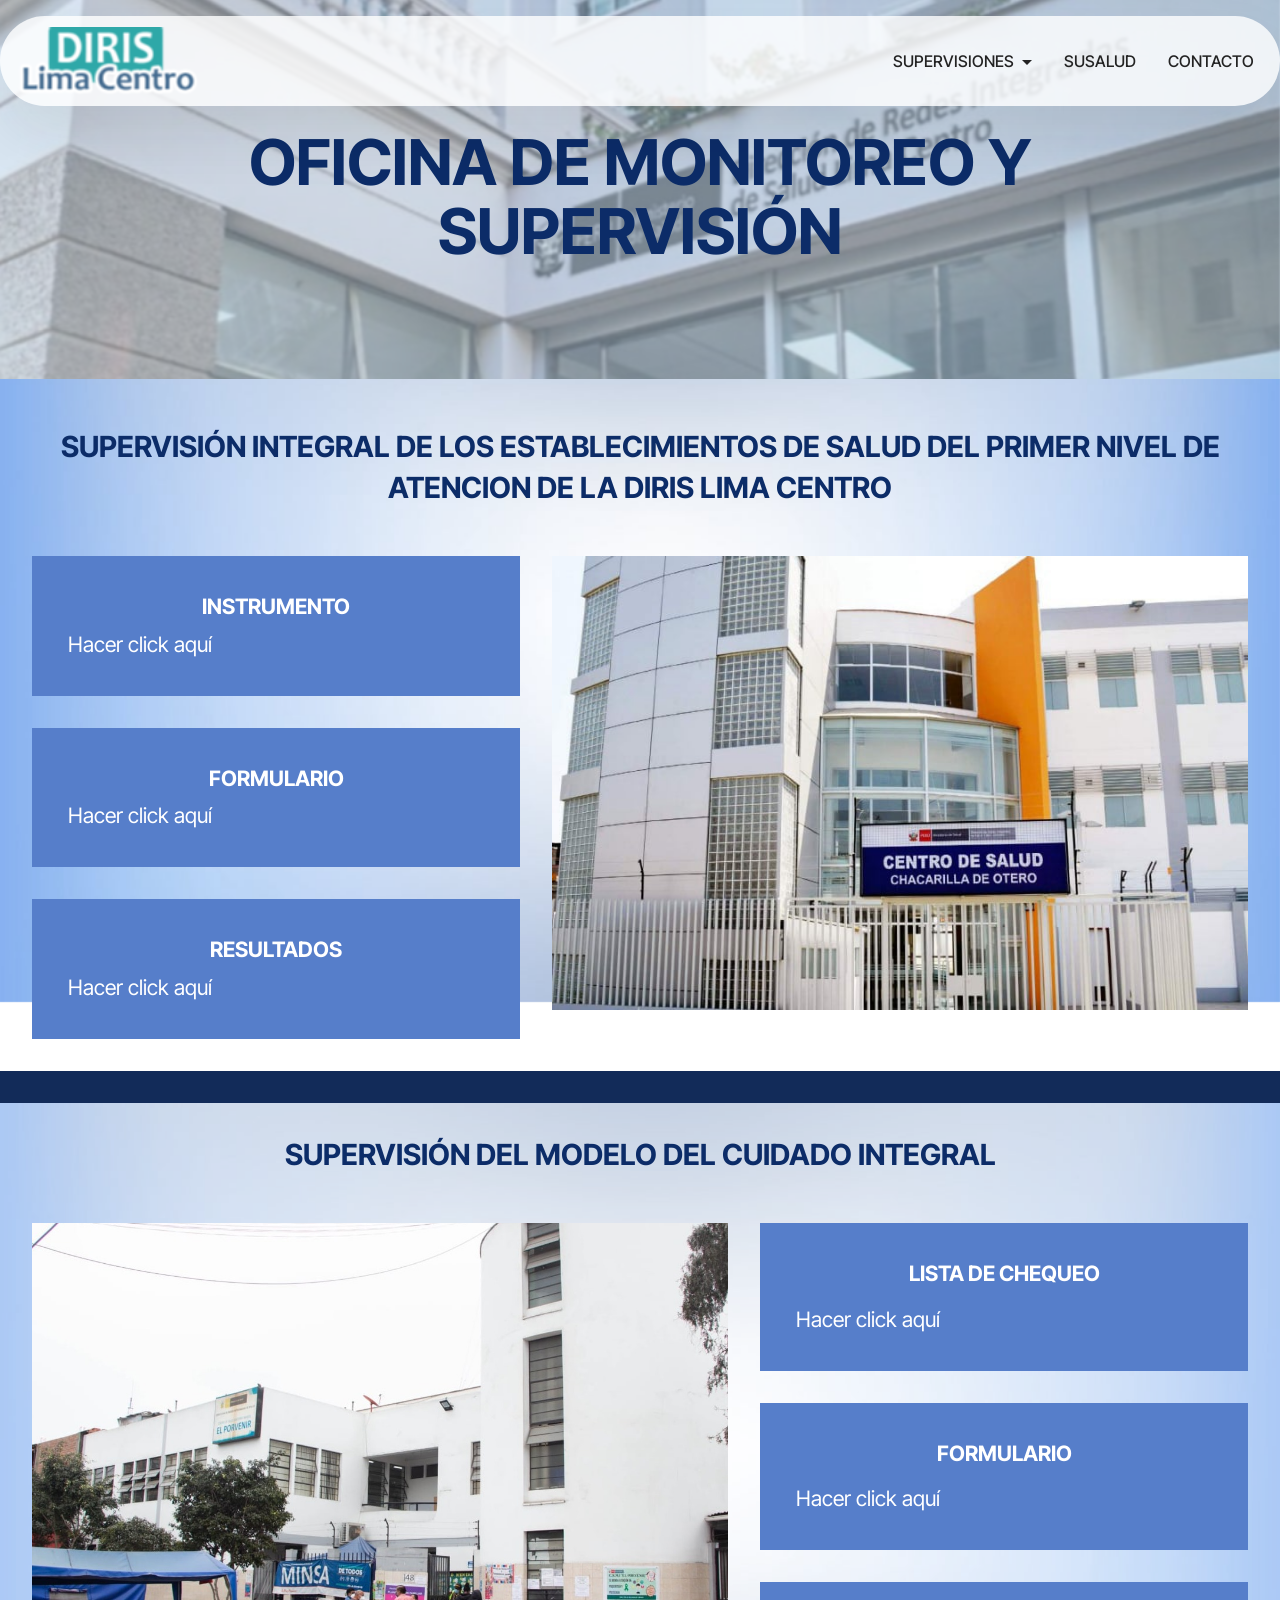
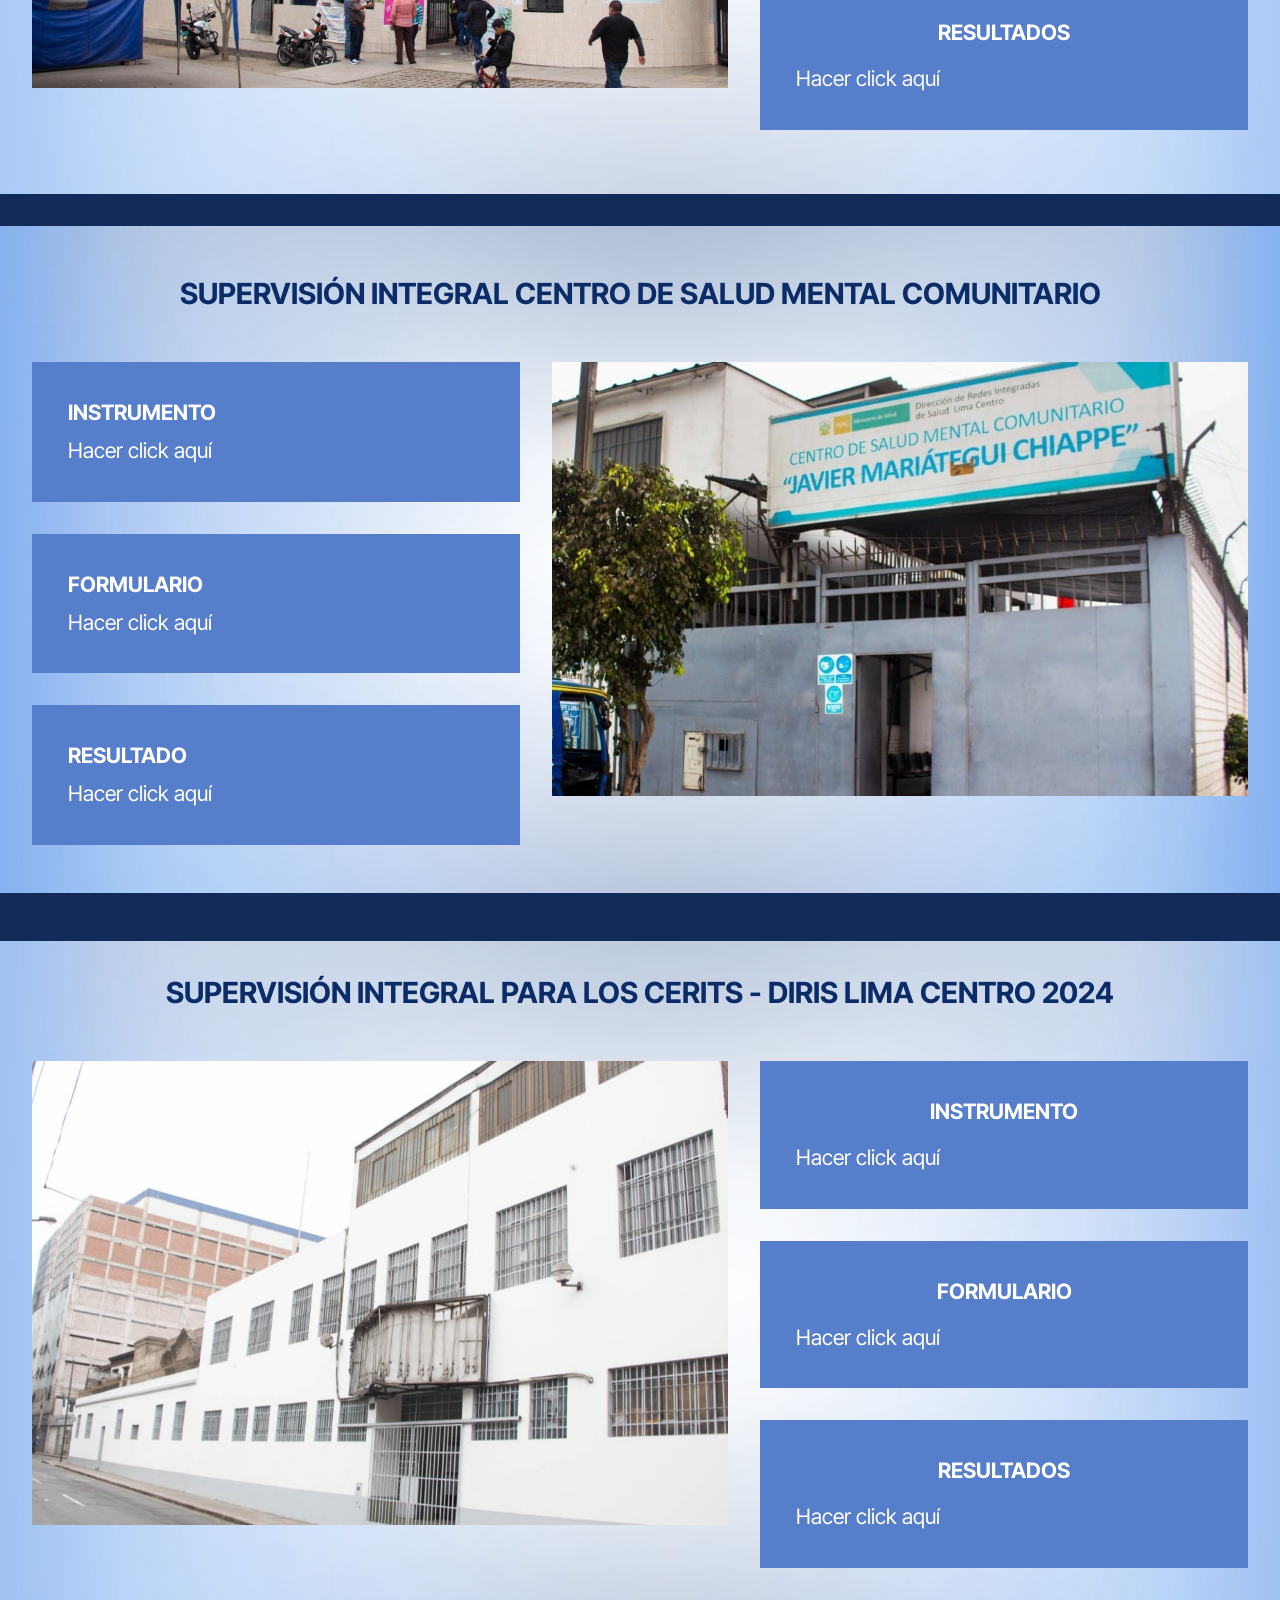
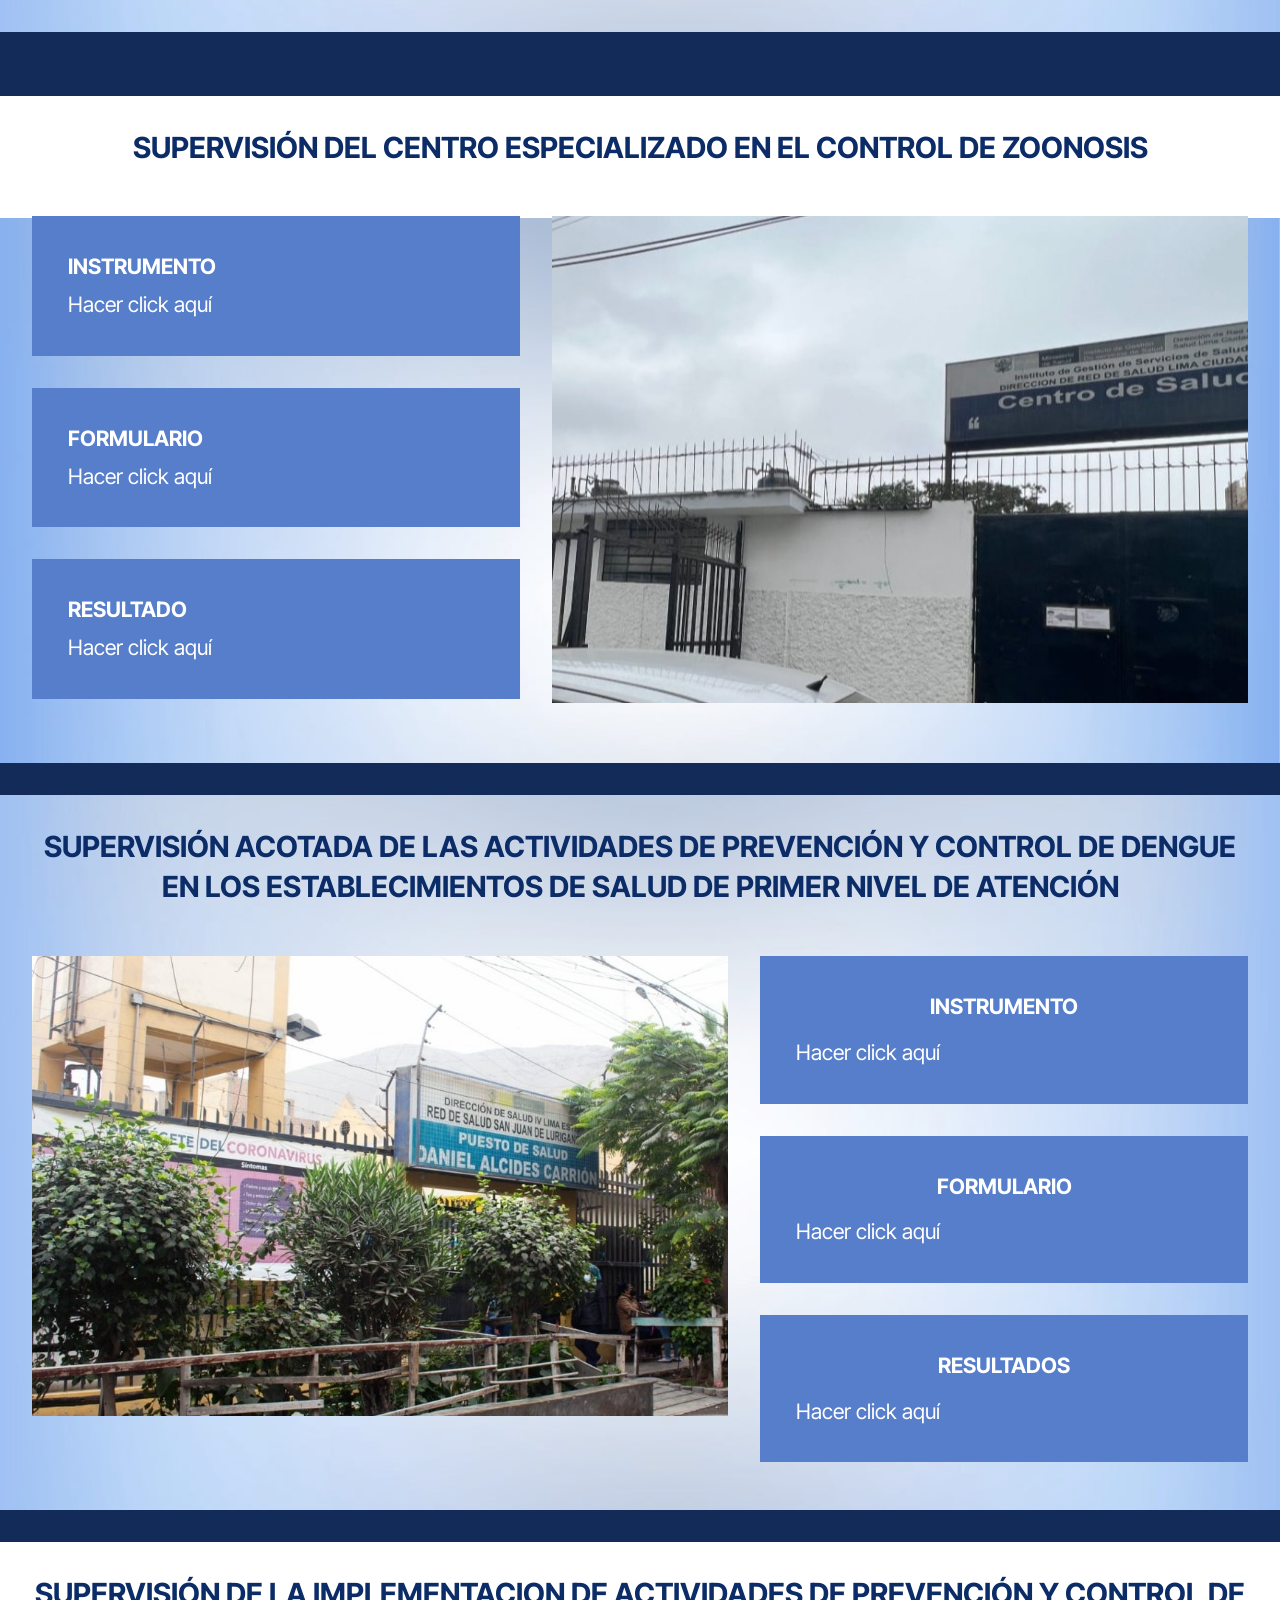
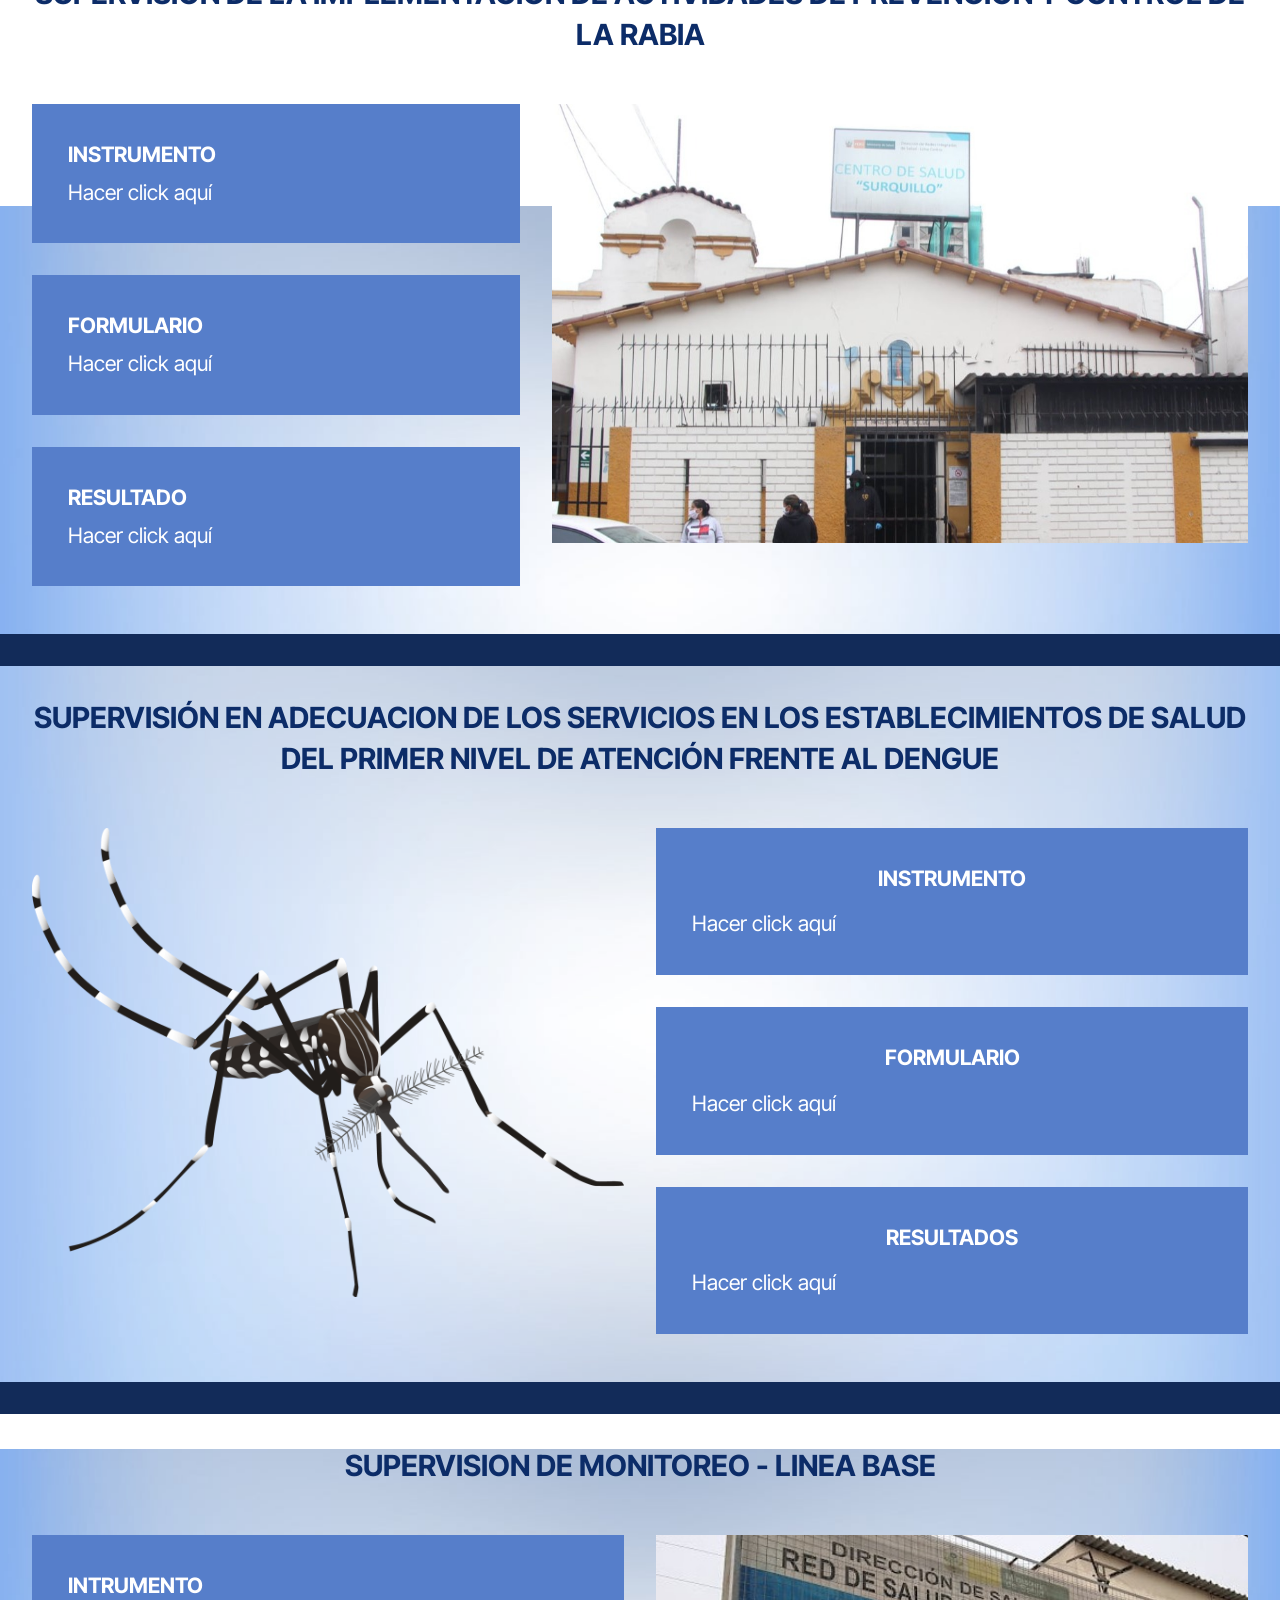
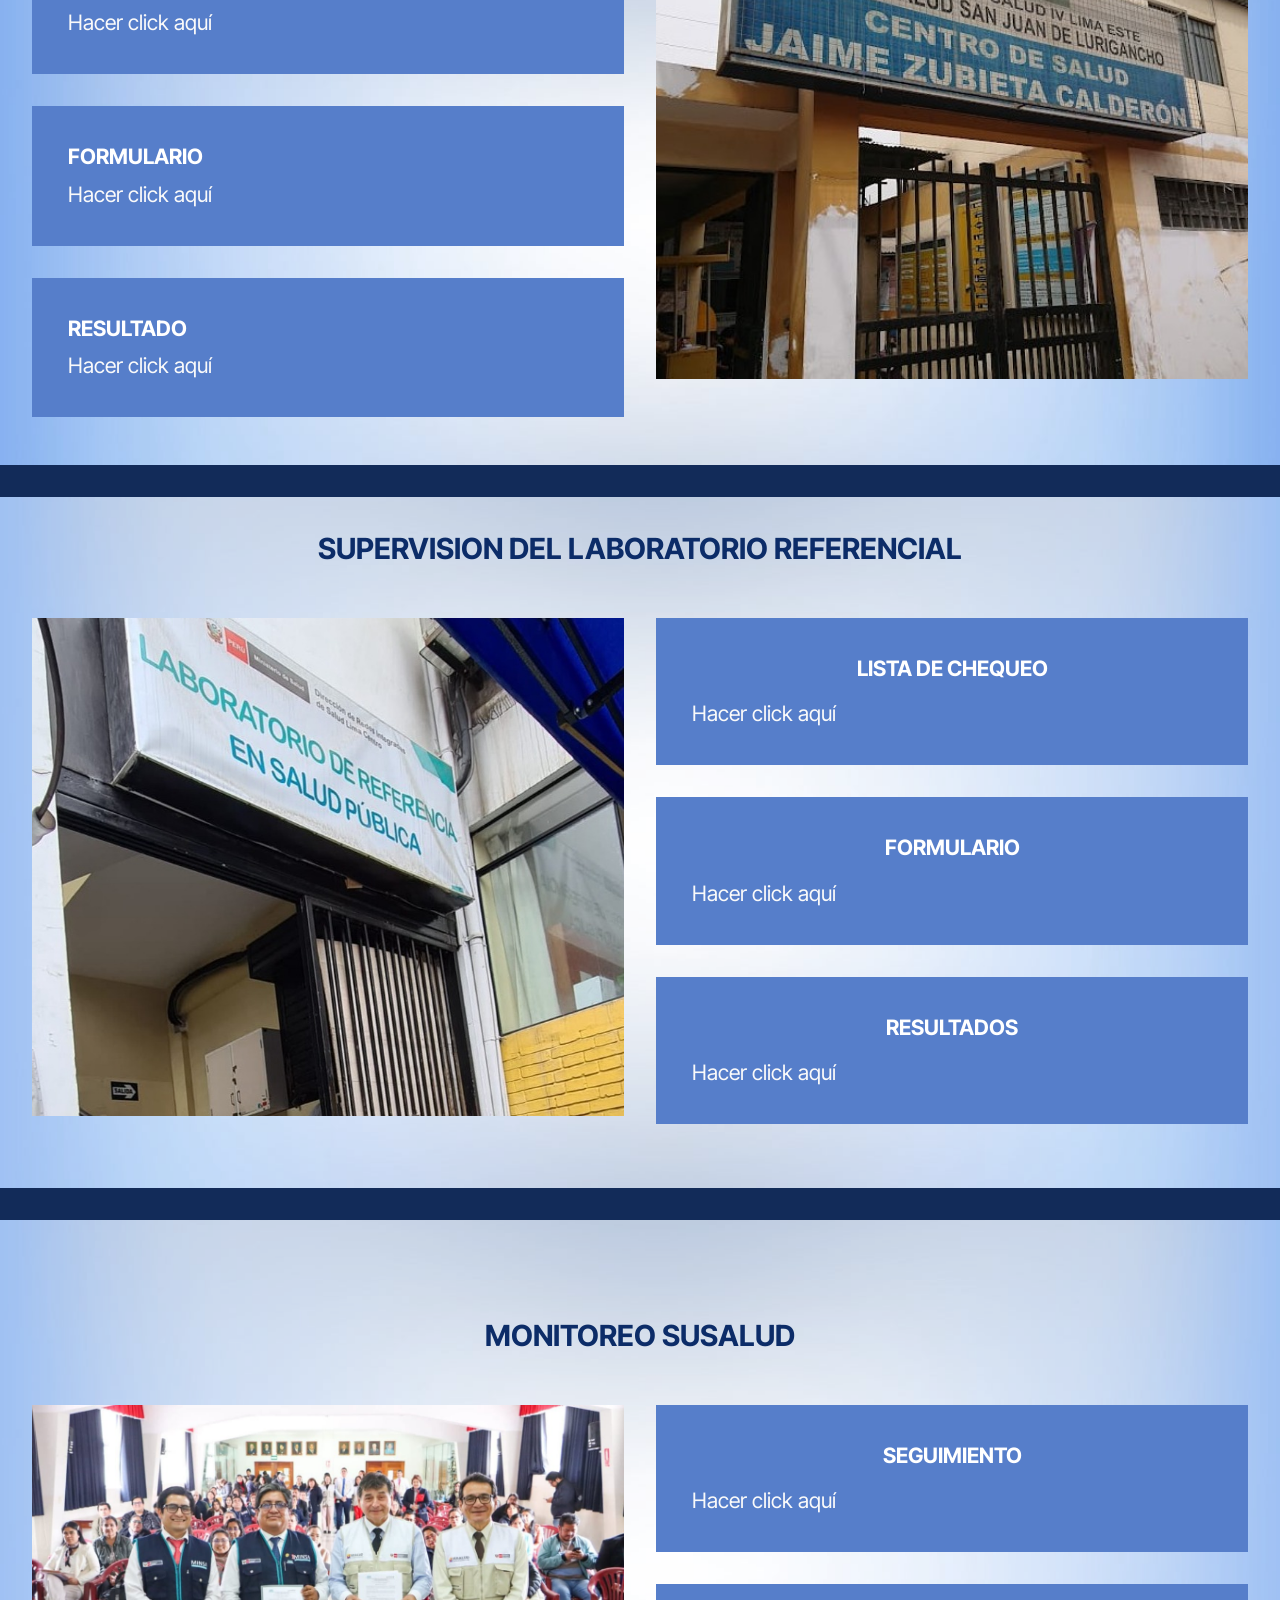
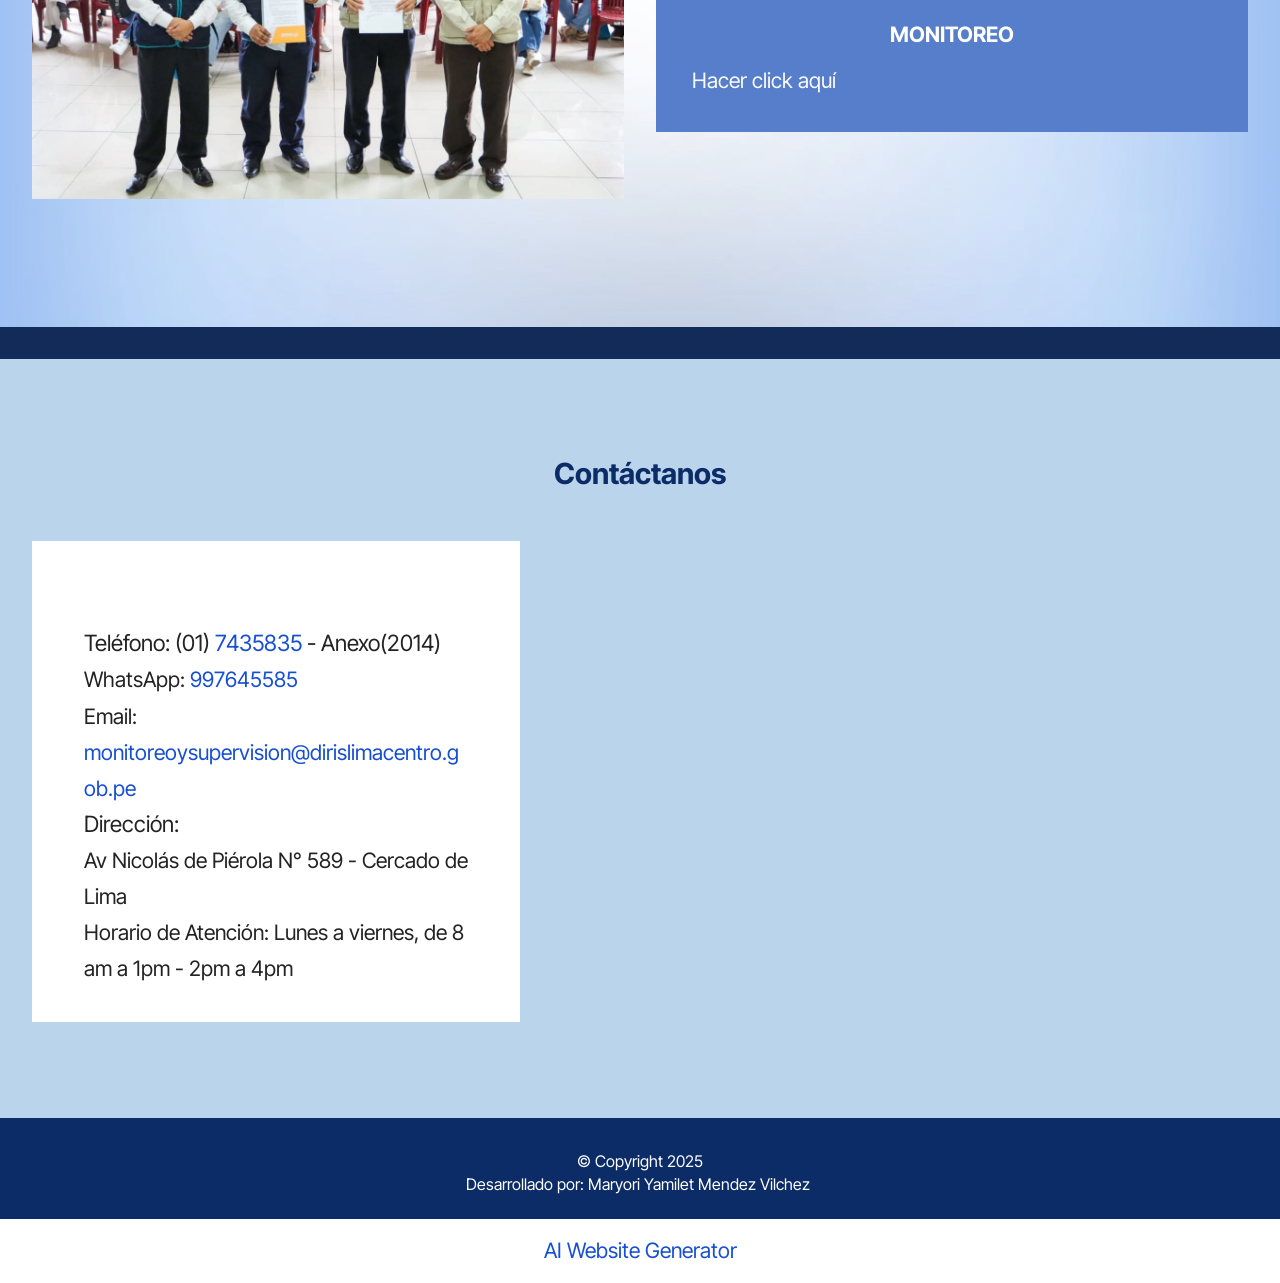
<file: index.html>
<!DOCTYPE html>
<html  >
<head>
  <!-- Site made with Mobirise Website Builder v6.0.6, https://mobirise.com -->
  <meta charset="UTF-8">
  <meta http-equiv="X-UA-Compatible" content="IE=edge">
  <meta name="generator" content="Mobirise v6.0.6, mobirise.com">
  <meta name="viewport" content="width=device-width, initial-scale=1, minimum-scale=1">
  <link rel="shortcut icon" href="assets/images/logo-dir-137x57.png" type="image/x-icon">
  <meta name="description" content="">
  
  
  <title>OMYS</title>
  <link rel="stylesheet" href="assets/bootstrap/css/bootstrap.min.css">
  <link rel="stylesheet" href="assets/bootstrap/css/bootstrap-grid.min.css">
  <link rel="stylesheet" href="assets/bootstrap/css/bootstrap-reboot.min.css">
  <link rel="stylesheet" href="assets/parallax/jarallax.css">
  <link rel="stylesheet" href="assets/dropdown/css/style.css">
  <link rel="stylesheet" href="assets/theme/css/style.css">
  <link rel="preload" href="https://fonts.googleapis.com/css?family=Inter+Tight:100,200,300,400,500,600,700,800,900,100i,200i,300i,400i,500i,600i,700i,800i,900i&display=swap" as="style" onload="this.onload=null;this.rel='stylesheet'">
  <noscript><link rel="stylesheet" href="https://fonts.googleapis.com/css?family=Inter+Tight:100,200,300,400,500,600,700,800,900,100i,200i,300i,400i,500i,600i,700i,800i,900i&display=swap"></noscript>
  <link rel="preload" as="style" href="assets/mobirise/css/mbr-additional.css?v=DTpAhq"><link rel="stylesheet" href="assets/mobirise/css/mbr-additional.css?v=DTpAhq" type="text/css">

  
  
  
</head>
<body>
  
  <section data-bs-version="5.1" class="menu menu5 cid-uPJJP2LPn1" once="menu" id="menu05-2x">
	

	<nav class="navbar navbar-dropdown navbar-fixed-top navbar-expand-lg">
		<div class="container">
			<div class="navbar-brand">
				<span class="navbar-logo">
					<a href="https://mobiri.se">
						<img src="assets/images/logo-dir-137x57.png" alt="Mobirise Website Builder" style="height: 4.3rem;">
					</a>
				</span>
				
			</div>
			<button class="navbar-toggler" type="button" data-toggle="collapse" data-bs-toggle="collapse" data-target="#navbarSupportedContent" data-bs-target="#navbarSupportedContent" aria-controls="navbarNavAltMarkup" aria-expanded="false" aria-label="Toggle navigation">
				<div class="hamburger">
					<span></span>
					<span></span>
					<span></span>
					<span></span>
				</div>
			</button>
			<div class="collapse navbar-collapse" id="navbarSupportedContent">
				<ul class="navbar-nav nav-dropdown nav-right" data-app-modern-menu="true"><li class="nav-item dropdown">
						<a class="nav-link link text-black dropdown-toggle display-4" href="https://mobiri.se" data-toggle="dropdown-submenu" data-bs-toggle="dropdown" data-bs-auto-close="outside" aria-expanded="false">SUPERVISIONES</a><div class="dropdown-menu" aria-labelledby="dropdown-558"><a class="text-black dropdown-item text-primary display-4" href="index.html#features027-1t">Supervisión Integral de EESS del PNA</a><a class="text-black dropdown-item text-primary display-4" href="index.html#features028-1v">Supervisión del Modelo de Cuidado Integral</a><a class="text-black dropdown-item text-primary display-4" href="index.html#features027-1w">Supervisión Integral Centro de Salud Mental Comunitario</a><a class="text-black dropdown-item text-primary display-4" href="index.html#features028-25">Supervisión Integral para los CERITS</a><a class="text-black dropdown-item text-primary display-4" href="index.html#features027-27">Supervisión del centro especializado en el control de Zoonosis</a><a class="text-black dropdown-item text-primary display-4" href="index.html#features028-29">Supervisión Acotada de las actividades de prevención y control de dengue</a><a class="text-black dropdown-item text-primary display-4" href="index.html#features027-2b">Supervisión de la implementación de actividades de prevención y control de la rabia</a><a class="text-black dropdown-item text-primary display-4" href="index.html#features028-2d">Supervisión en Adecuación de los servicios en los EESS del PNA frente al dengue</a><a class="text-black show dropdown-item text-primary display-4" href="index.html#features027-2f">Supervisión de monitoreo - Línea Base</a><a class="text-black show dropdown-item text-primary display-4" href="index.html#features028-2h">Supervisión de Laboratorio Referencial</a></div>
					</li><li class="nav-item"><a class="nav-link link text-black show text-primary display-4" href="index.html#features028-3e">SUSALUD</a></li><li class="nav-item"><a class="nav-link link text-black text-primary display-4" href="index.html#contacts02-9">CONTACTO</a></li></ul>
				
			</div>
		</div>
	</nav>
</section>

<section data-bs-version="5.1" class="header5 cid-tJS6uM4N87 mbr-parallax-background" id="header05-1">
	

	
	<div class="mbr-overlay" style="opacity: 0.5; background-color: rgb(185, 212, 235);"></div>
	
	<div class="align-center container">
		<div class="row justify-content-center">
			<div class="col-md-12 col-lg-9">
				<h1 class="mbr-section-title mbr-fonts-style mb-4 display-1"><strong>OFICINA DE MONITOREO Y SUPERVISIÓN</strong></h1>
				
				
			</div>
		</div>
		<div class="row mt-5 justify-content-center">
			
		</div>
	</div>
</section>

<section data-bs-version="5.1" class="features027 cid-uq4ni7YhiX mbr-parallax-background" id="features027-1t">
	

	
	

	<div class="container">
		<div class="row justify-content-center">
			<div class="col-md-12 content-head mb-5">
				<h1 class="mbr-section-title mbr-fonts-style mb-0 display-5"><strong>SUPERVISIÓN INTEGRAL DE LOS ESTABLECIMIENTOS DE SALUD DEL PRIMER NIVEL DE ATENCION DE LA DIRIS LIMA CENTRO</strong></h1>
				
			</div>
		</div>


		<div class="row justify-content-center  blockContent">
			<div class="col-12 col-lg">
				
				<div class="item features-without-image col-12 col-md-12 col-lg-12 active">
					<div class="item-wrapper">
						<div class="item-content">
							
							<h4 class="card-title mbr-fonts-style display-7"><strong>INSTRUMENTO</strong></h4>
							<p class="card-text mbr-fonts-style mt-0 mb-0 display-7"><a href="assets/files/INSTRUMENTO-DESUPERVISININTEGRALOMYSultimo.pdf" class="text-danger text-primary" target="_blank">Hacer click aquí</a></p>
							
						</div>

					</div>
				</div><div class="item features-without-image col-12 col-md-12 col-lg-12">
					<div class="item-wrapper">
						<div class="item-content">
							
							<h4 class="card-title mbr-fonts-style display-7">
								<strong>FORMULARIO</strong></h4>
							<p class="card-text mbr-fonts-style mt-0 mb-0 display-7"><a href="https://sites.google.com/dirislimacentro.gob.pe/supervision-integral/inicio" class="text-danger text-primary" target="_blank">Hacer click aquí</a></p>
							
						</div>

					</div>
				</div><div class="item features-without-image col-12 col-md-12 col-lg-12">
					<div class="item-wrapper">
						<div class="item-content">
							
							<h4 class="card-title mbr-fonts-style display-7">
								<strong>RESULTADOS</strong></h4>
							<p class="card-text mbr-fonts-style mt-0 mb-0 display-7"><a href="https://app.powerbi.com/view?r=eyJrIjoiOWUwMGIyMjgtYmExYy00ZWZjLWE2YjUtMjViYzA5MzExOGE4IiwidCI6IjkwYjY0ZTZiLWUxN2ItNDc1OS05MGIwLTA5YzdkNmQ0ZTYzNCIsImMiOjR9" class="text-danger text-primary" target="_blank">Hacer click aquí</a></p>
							
						</div>

					</div>
				</div>
				
			</div>
			<div class="col-12 col-lg-7">
				<div class="image-wrapper">
					<img class="w-100" src="assets/images/art-20190827-i3nj-781x509.jpg" alt="Mobirise Website Builder">
				</div>
			</div>

		</div>
	</div>
</section>

<section data-bs-version="5.1" class="article11 cid-uadVUnzafY" id="article11-1r">
    

    
    
    <div class="container">
        <div class="row justify-content-center">
            <div class="title col-md-12 col-lg-10">
                
                
                
            </div>
        </div>
    </div>
</section>

<section data-bs-version="5.1" class="features028 cid-uq9p4I3V2O" id="features028-1v">
	

	
	<div class="mbr-overlay" style="opacity: 0.3; background-color: rgb(255, 255, 255);"></div>
	<div class="container">
		<div class="row justify-content-center">
			<div class="col-md-12 content-head mb-5">
				<h1 class="mbr-section-title mbr-fonts-style mb-0 display-5">
					<strong>SUPERVISIÓN DEL MODELO DEL CUIDADO INTEGRAL</strong></h1>
				
			</div>
		</div>


		<div class="row justify-content-center  blockContent">

			<div class="col-12 col-lg">


				<div class="item features-without-image col-12 col-md-12 col-lg-12 active">
					<div class="item-wrapper">
						<div class="item-content">
							<h5 class="mbr-card-title mbr-fonts-style mt-0 mb-3 mbr-number display-7"><strong>LISTA DE CHEQUEO</strong></h5>
							
							<p class="card-text mbr-fonts-style mt-0 mb-0 display-7">
								<a href="assets/files/LISTA-DECHEQUEOMCI.pdf" class="text-danger text-primary" target="_blank">Hacer click aquí</a><a href="https://forms.gle/yhqSoo5bMuE5wciy9" class="text-primary" target="_blank"><br></a></p>
							
						</div>

					</div>
				</div><div class="item features-without-image col-12 col-md-12 col-lg-12">
					<div class="item-wrapper">
						<div class="item-content">
							<h5 class="mbr-card-title mbr-fonts-style mt-0 mb-3 mbr-number display-7"><strong>FORMULARIO</strong></h5>
							
							<p class="card-text mbr-fonts-style mt-0 mb-0 display-7">
								<a href="https://forms.gle/yhqSoo5bMuE5wciy9" class="text-danger" target="_blank">Hacer click aquí</a><a href="https://forms.gle/yhqSoo5bMuE5wciy9" class="text-primary" target="_blank"><br></a></p>
							
						</div>

					</div>
				</div><div class="item features-without-image col-12 col-md-12 col-lg-12">
					<div class="item-wrapper">
						<div class="item-content">
							<h5 class="mbr-card-title mbr-fonts-style mt-0 mb-3 mbr-number display-7"><strong>RESULTADOS</strong></h5>
							
							<p class="card-text mbr-fonts-style mt-0 mb-0 display-7">
								<a href="https://app.powerbi.com/view?r=eyJrIjoiYTc4ODU4NmQtOTQ5YS00NzYyLWI3ZTUtYzExNDY4MTA2NWY4IiwidCI6IjkwYjY0ZTZiLWUxN2ItNDc1OS05MGIwLTA5YzdkNmQ0ZTYzNCIsImMiOjR9" class="text-white" target="_blank">Hacer click aquí</a>
							</p>
							
						</div>

					</div>
				</div>
				
				
			</div>
			<div class="col-12 col-lg-7">
				<div class="image-wrapper">
					<img class="w-100" src="assets/images/whatsapp-image-2025-01-08-at-3.40.20-pm-1476x984.jpeg" alt="Mobirise Website Builder">
				</div>
			</div>
		</div>
	</div>
</section>

<section data-bs-version="5.1" class="article11 cid-uadVT8aCEe" id="article11-1q">
    

    
    
    <div class="container">
        <div class="row justify-content-center">
            <div class="title col-md-12 col-lg-10">
                
                
                
            </div>
        </div>
    </div>
</section>

<section data-bs-version="5.1" class="features027 cid-uq9s9PxfMx" id="features027-1w">
	

	
	

	<div class="container">
		<div class="row justify-content-center">
			<div class="col-md-12 content-head mb-5">
				<h1 class="mbr-section-title mbr-fonts-style mb-0 display-5">
					<strong>SUPERVISIÓN INTEGRAL CENTRO DE SALUD MENTAL COMUNITARIO</strong></h1>
				
			</div>
		</div>


		<div class="row justify-content-center  blockContent">
			<div class="col-12 col-lg">
				<div class="item features-without-image col-12 col-md-12 col-lg-12 active">
					<div class="item-wrapper">
						<div class="item-content">
							
							<h4 class="card-title mbr-fonts-style display-7">
								<strong>INSTRUMENTO</strong></h4>
							<p class="card-text mbr-fonts-style mt-0 mb-0 display-7">
								<a href="assets/files/INSTRUMENTO-SUPERVISIONCSMC.pdf" class="text-danger text-primary" target="_blank">Hacer click aquí</a></p>
							
						</div>

					</div>
				</div><div class="item features-without-image col-12 col-md-12 col-lg-12">
					<div class="item-wrapper">
						<div class="item-content">
							
							<h4 class="card-title mbr-fonts-style display-7"><strong>FORMULARIO</strong></h4>
							<p class="card-text mbr-fonts-style mt-0 mb-0 display-7">
								<a href="https://forms.gle/tgnkuDrvmD5pYBLj7" class="text-danger text-primary" target="_blank">Hacer click aquí</a></p>
							
						</div>

					</div>
				</div>
				<div class="item features-without-image col-12 col-md-12 col-lg-12">
					<div class="item-wrapper">
						<div class="item-content">
							
							<h4 class="card-title mbr-fonts-style display-7"><strong>RESULTADO</strong></h4>
							<p class="card-text mbr-fonts-style mt-0 mb-0 display-7">
								<a href="https://app.powerbi.com/view?r=eyJrIjoiYmRkMWM0YmQtZGVhMy00Yzk2LWE0NzQtZDMxYjg3Nzc1Y2RiIiwidCI6IjkwYjY0ZTZiLWUxN2ItNDc1OS05MGIwLTA5YzdkNmQ0ZTYzNCIsImMiOjR9" class="text-danger" target="_blank">Hacer click aquí</a></p>
							
						</div>

					</div>
				</div>
				
			</div>
			<div class="col-12 col-lg-7">
				<div class="image-wrapper">
					<img class="w-100" src="assets/images/whatsapp-image-2025-01-08-at-3.40.21-pm-1-1476x830.jpeg" alt="Mobirise Website Builder">
				</div>
			</div>

		</div>
	</div>
</section>

<section data-bs-version="5.1" class="article11 cid-usNaydXHvY" id="article11-24">
    

    
    
    <div class="container">
        <div class="row justify-content-center">
            <div class="title col-md-12 col-lg-10">
                
                
                
            </div>
        </div>
    </div>
</section>

<section data-bs-version="5.1" class="features028 cid-usNaPFWq00" id="features028-25">
	

	
	<div class="mbr-overlay" style="opacity: 0.2; background-color: rgb(255, 255, 255);"></div>
	<div class="container">
		<div class="row justify-content-center">
			<div class="col-md-12 content-head mb-5">
				<h1 class="mbr-section-title mbr-fonts-style mb-0 display-5"><strong>SUPERVISIÓN INTEGRAL PARA LOS CERITS - DIRIS LIMA CENTRO 2024</strong></h1>
				
			</div>
		</div>


		<div class="row justify-content-center  blockContent">

			<div class="col-12 col-lg">


				<div class="item features-without-image col-12 col-md-12 col-lg-12 active">
					<div class="item-wrapper">
						<div class="item-content">
							<h5 class="mbr-card-title mbr-fonts-style mt-0 mb-3 mbr-number display-7"><strong>INSTRUMENTO</strong></h5>
							
							<p class="card-text mbr-fonts-style mt-0 mb-0 display-7">
								<a href="assets/files/Instrumento-desupervisionCERITS.pdf" class="text-danger text-primary" target="_blank">Hacer click aquí</a><a href="https://forms.gle/yhqSoo5bMuE5wciy9" class="text-primary" target="_blank"><br></a></p>
							
						</div>

					</div>
				</div><div class="item features-without-image col-12 col-md-12 col-lg-12">
					<div class="item-wrapper">
						<div class="item-content">
							<h5 class="mbr-card-title mbr-fonts-style mt-0 mb-3 mbr-number display-7"><strong>FORMULARIO</strong></h5>
							
							<p class="card-text mbr-fonts-style mt-0 mb-0 display-7">
								<a href="https://forms.gle/YicsoCSnbkdRm9iq8" class="text-danger text-primary" target="_blank">Hacer click aquí</a><a href="https://forms.gle/yhqSoo5bMuE5wciy9" class="text-primary" target="_blank"><br></a></p>
							
						</div>

					</div>
				</div><div class="item features-without-image col-12 col-md-12 col-lg-12">
					<div class="item-wrapper">
						<div class="item-content">
							<h5 class="mbr-card-title mbr-fonts-style mt-0 mb-3 mbr-number display-7"><strong>RESULTADOS</strong></h5>
							
							<p class="card-text mbr-fonts-style mt-0 mb-0 display-7">
								<a href="https://app.powerbi.com/view?r=eyJrIjoiOTIwYTVlYTYtODgwMi00OGE0LTk1N2YtYzMwNTVkYjEzYWE5IiwidCI6IjkwYjY0ZTZiLWUxN2ItNDc1OS05MGIwLTA5YzdkNmQ0ZTYzNCIsImMiOjR9" class="text-danger" target="_blank">Hacer click aquí</a>
							</p>
							
						</div>

					</div>
				</div>
				
				
			</div>
			<div class="col-12 col-lg-7">
				<div class="image-wrapper">
					<img class="w-100" src="assets/images/whatsapp-image-2025-01-08-at-3.40.20-pm-2-1256x837.jpeg" alt="Mobirise Website Builder">
				</div>
			</div>
		</div>
	</div>
</section>

<section data-bs-version="5.1" class="article11 cid-usNaQKIEJx" id="article11-26">
    

    
    
    <div class="container">
        <div class="row justify-content-center">
            <div class="title col-md-12 col-lg-10">
                
                
                
            </div>
        </div>
    </div>
</section>

<section data-bs-version="5.1" class="features027 cid-usNaVzCcnL mbr-parallax-background" id="features027-27">
	

	
	

	<div class="container">
		<div class="row justify-content-center">
			<div class="col-md-12 content-head mb-5">
				<h1 class="mbr-section-title mbr-fonts-style mb-0 display-5"><strong>SUPERVISIÓN DEL CENTRO ESPECIALIZADO EN EL CONTROL DE ZOONOSIS</strong></h1>
				
			</div>
		</div>


		<div class="row justify-content-center  blockContent">
			<div class="col-12 col-lg">
				<div class="item features-without-image col-12 col-md-12 col-lg-12 active">
					<div class="item-wrapper">
						<div class="item-content">
							
							<h4 class="card-title mbr-fonts-style display-7">
								<strong>INSTRUMENTO</strong></h4>
							<p class="card-text mbr-fonts-style mt-0 mb-0 display-7">
								<a href="assets/files/INSTRUMENTO-DEZOONOSIS2024.pdf" class="text-danger text-primary" target="_blank">Hacer click aquí</a></p>
							
						</div>

					</div>
				</div><div class="item features-without-image col-12 col-md-12 col-lg-12">
					<div class="item-wrapper">
						<div class="item-content">
							
							<h4 class="card-title mbr-fonts-style display-7">
								<strong>FORMULARIO</strong></h4>
							<p class="card-text mbr-fonts-style mt-0 mb-0 display-7">
								<a href="https://forms.gle/cH7M167YDwja8Egr7" class="text-danger" target="_blank">Hacer click aquí</a></p>
							
						</div>

					</div>
				</div>
				<div class="item features-without-image col-12 col-md-12 col-lg-12">
					<div class="item-wrapper">
						<div class="item-content">
							
							<h4 class="card-title mbr-fonts-style display-7"><strong>RESULTADO</strong></h4>
							<p class="card-text mbr-fonts-style mt-0 mb-0 display-7">
								<a href="https://app.powerbi.com/view?r=eyJrIjoiMzlmMzI4NjgtZGY4MS00NDkzLWFiMTktZjFkNGVmOGQxNmE1IiwidCI6IjkwYjY0ZTZiLWUxN2ItNDc1OS05MGIwLTA5YzdkNmQ0ZTYzNCIsImMiOjR9" class="text-danger text-primary" target="_blank">Hacer click aquí</a></p>
							
						</div>

					</div>
				</div>
				
			</div>
			<div class="col-12 col-lg-7">
				<div class="image-wrapper">
					<img class="w-100" src="assets/images/whatsapp-image-2025-01-08-at-3.40.20-pm-3-1476x1107.jpeg" alt="Mobirise Website Builder">
				</div>
			</div>

		</div>
	</div>
</section>

<section data-bs-version="5.1" class="article11 cid-usNg0OOWCM" id="article11-28">
    

    
    
    <div class="container">
        <div class="row justify-content-center">
            <div class="title col-md-12 col-lg-10">
                
                
                
            </div>
        </div>
    </div>
</section>

<section data-bs-version="5.1" class="features028 cid-usNg1XVU7S" id="features028-29">
	

	
	<div class="mbr-overlay" style="opacity: 0.2; background-color: rgb(255, 255, 255);"></div>
	<div class="container">
		<div class="row justify-content-center">
			<div class="col-md-12 content-head mb-5">
				<h1 class="mbr-section-title mbr-fonts-style mb-0 display-5"><strong>SUPERVISIÓN ACOTADA DE LAS ACTIVIDADES DE PREVENCIÓN Y CONTROL DE DENGUE EN LOS ESTABLECIMIENTOS DE SALUD DE PRIMER NIVEL DE ATENCIÓN</strong></h1>
				
			</div>
		</div>


		<div class="row justify-content-center  blockContent">

			<div class="col-12 col-lg">


				<div class="item features-without-image col-12 col-md-12 col-lg-12 active">
					<div class="item-wrapper">
						<div class="item-content">
							<h5 class="mbr-card-title mbr-fonts-style mt-0 mb-3 mbr-number display-7"><strong>INSTRUMENTO</strong></h5>
							
							<p class="card-text mbr-fonts-style mt-0 mb-0 display-7">
								<a href="assets/files/DENGUE-ACOTADO.pdf" class="text-danger text-primary" target="_blank">Hacer click aquí</a><a href="https://forms.gle/yhqSoo5bMuE5wciy9" class="text-primary" target="_blank"><br></a></p>
							
						</div>

					</div>
				</div><div class="item features-without-image col-12 col-md-12 col-lg-12">
					<div class="item-wrapper">
						<div class="item-content">
							<h5 class="mbr-card-title mbr-fonts-style mt-0 mb-3 mbr-number display-7"><strong>FORMULARIO</strong></h5>
							
							<p class="card-text mbr-fonts-style mt-0 mb-0 display-7">
								<a href="https://forms.gle/nn2kycBjLHSAcpCX7" class="text-danger" target="_blank">Hacer click aquí</a><a href="https://forms.gle/yhqSoo5bMuE5wciy9" class="text-primary" target="_blank"><br></a></p>
							
						</div>

					</div>
				</div><div class="item features-without-image col-12 col-md-12 col-lg-12">
					<div class="item-wrapper">
						<div class="item-content">
							<h5 class="mbr-card-title mbr-fonts-style mt-0 mb-3 mbr-number display-7"><strong>RESULTADOS</strong></h5>
							
							<p class="card-text mbr-fonts-style mt-0 mb-0 display-7">
								<a href="https://app.powerbi.com/view?r=eyJrIjoiNjNmNGE2OTctNmMwYi00ODE1LWIyYTMtNDc2MTkzNWM5N2FkIiwidCI6IjkwYjY0ZTZiLWUxN2ItNDc1OS05MGIwLTA5YzdkNmQ0ZTYzNCIsImMiOjR9" class="text-danger" target="_blank">Hacer click aquí</a>
							</p>
							
						</div>

					</div>
				</div>
				
				
			</div>
			<div class="col-12 col-lg-7">
				<div class="image-wrapper">
					<img class="w-100" src="assets/images/whatsapp-image-2025-01-08-at-3.40.22-pm-1476x830.jpeg" alt="Mobirise Website Builder">
				</div>
			</div>
		</div>
	</div>
</section>

<section data-bs-version="5.1" class="article11 cid-usNjGgDXd9" id="article11-2a">
    

    
    
    <div class="container">
        <div class="row justify-content-center">
            <div class="title col-md-12 col-lg-10">
                
                
                
            </div>
        </div>
    </div>
</section>

<section data-bs-version="5.1" class="features027 cid-usNjHrxVHM mbr-parallax-background" id="features027-2b">
	

	
	

	<div class="container">
		<div class="row justify-content-center">
			<div class="col-md-12 content-head mb-5">
				<h1 class="mbr-section-title mbr-fonts-style mb-0 display-5">
					<strong>SUPERVISIÓN DE LA IMPLEMENTACION DE ACTIVIDADES DE PREVENCIÓN Y CONTROL DE LA RABIA</strong></h1>
				
			</div>
		</div>


		<div class="row justify-content-center  blockContent">
			<div class="col-12 col-lg">
				<div class="item features-without-image col-12 col-md-12 col-lg-12 active">
					<div class="item-wrapper">
						<div class="item-content">
							
							<h4 class="card-title mbr-fonts-style display-7">
								<strong>INSTRUMENTO</strong></h4>
							<p class="card-text mbr-fonts-style mt-0 mb-0 display-7">
								<a href="assets/files/INSTRUMENTO-CONTROLDELARABIA.pdf" class="text-danger text-primary" target="_blank">Hacer click aquí</a></p>
							
						</div>

					</div>
				</div><div class="item features-without-image col-12 col-md-12 col-lg-12">
					<div class="item-wrapper">
						<div class="item-content">
							
							<h4 class="card-title mbr-fonts-style display-7">
								<strong>FORMULARIO</strong></h4>
							<p class="card-text mbr-fonts-style mt-0 mb-0 display-7">
								<a href="https://forms.gle/bvd3qGigz9hwe3PV8" class="text-danger" target="_blank">Hacer click aquí</a></p>
							
						</div>

					</div>
				</div>
				<div class="item features-without-image col-12 col-md-12 col-lg-12">
					<div class="item-wrapper">
						<div class="item-content">
							
							<h4 class="card-title mbr-fonts-style display-7"><strong>RESULTADO</strong></h4>
							<p class="card-text mbr-fonts-style mt-0 mb-0 display-7">
								<a href="https://app.powerbi.com/view?r=eyJrIjoiOGU2MWFkNjktZjU0MC00NTUyLWI2MzYtMDNlYmRkOTdiOGQwIiwidCI6IjkwYjY0ZTZiLWUxN2ItNDc1OS05MGIwLTA5YzdkNmQ0ZTYzNCIsImMiOjR9" class="text-danger" target="_blank">Hacer click aquí</a></p>
							
						</div>

					</div>
				</div>
				
			</div>
			<div class="col-12 col-lg-7">
				<div class="image-wrapper">
					<img class="w-100" src="assets/images/whatsapp-image-2025-01-08-at-3.40.20-pm-1-1256x837.jpeg" alt="Mobirise Website Builder">
				</div>
			</div>

		</div>
	</div>
</section>

<section data-bs-version="5.1" class="article11 cid-uwzCL5F4oG" id="article11-2c">
    

    
    
    <div class="container">
        <div class="row justify-content-center">
            <div class="title col-md-12 col-lg-10">
                
                
                
            </div>
        </div>
    </div>
</section>

<section data-bs-version="5.1" class="features028 cid-uwzCMYYNjl" id="features028-2d">
	

	
	<div class="mbr-overlay" style="opacity: 0.2; background-color: rgb(255, 255, 255);"></div>
	<div class="container">
		<div class="row justify-content-center">
			<div class="col-md-12 content-head mb-5">
				<h1 class="mbr-section-title mbr-fonts-style mb-0 display-5"><strong>SUPERVISIÓN EN ADECUACION DE LOS SERVICIOS EN LOS ESTABLECIMIENTOS DE SALUD DEL PRIMER NIVEL DE ATENCIÓN FRENTE AL DENGUE</strong></h1>
				
			</div>
		</div>


		<div class="row justify-content-center  blockContent">

			<div class="col-12 col-lg">


				<div class="item features-without-image col-12 col-md-12 col-lg-12 active">
					<div class="item-wrapper">
						<div class="item-content">
							<h5 class="mbr-card-title mbr-fonts-style mt-0 mb-3 mbr-number display-7"><strong>INSTRUMENTO</strong></h5>
							
							<p class="card-text mbr-fonts-style mt-0 mb-0 display-7">
								<a href="assets/files/INSTRUMENTO-DEDENGUE.pdf" class="text-danger text-primary" target="_blank">Hacer click aquí</a><a href="https://forms.gle/yhqSoo5bMuE5wciy9" class="text-primary" target="_blank"><br></a></p>
							
						</div>

					</div>
				</div><div class="item features-without-image col-12 col-md-12 col-lg-12">
					<div class="item-wrapper">
						<div class="item-content">
							<h5 class="mbr-card-title mbr-fonts-style mt-0 mb-3 mbr-number display-7"><strong>FORMULARIO</strong></h5>
							
							<p class="card-text mbr-fonts-style mt-0 mb-0 display-7">
								<a href="https://forms.gle/WJD9yUmLzJks9f5R9" class="text-danger" target="_blank">Hacer click aquí</a><a href="https://forms.gle/yhqSoo5bMuE5wciy9" class="text-primary" target="_blank"><br></a></p>
							
						</div>

					</div>
				</div><div class="item features-without-image col-12 col-md-12 col-lg-12">
					<div class="item-wrapper">
						<div class="item-content">
							<h5 class="mbr-card-title mbr-fonts-style mt-0 mb-3 mbr-number display-7"><strong>RESULTADOS</strong></h5>
							
							<p class="card-text mbr-fonts-style mt-0 mb-0 display-7">
								<a href="https://app.powerbi.com/view?r=eyJrIjoiMDQ3MmY4YmItMWUwMS00ZWMwLWFlYTEtMDM5OWVkOTNmYjA5IiwidCI6IjkwYjY0ZTZiLWUxN2ItNDc1OS05MGIwLTA5YzdkNmQ0ZTYzNCIsImMiOjR9" class="text-danger text-primary" target="_blank">Hacer click aquí</a>
							</p>
							
						</div>

					</div>
				</div>
				
				
			</div>
			<div class="col-12 col-lg-6">
				<div class="image-wrapper">
					<img class="w-100" src="assets/images/pngwing.com-20-1256x996.png" alt="Mobirise Website Builder">
				</div>
			</div>
		</div>
	</div>
</section>

<section data-bs-version="5.1" class="article11 cid-uBXTAf3Dip" id="article11-2e">
    

    
    
    <div class="container">
        <div class="row justify-content-center">
            <div class="title col-md-12 col-lg-10">
                
                
                
            </div>
        </div>
    </div>
</section>

<section data-bs-version="5.1" class="features027 cid-uBXTC1RzMD mbr-parallax-background" id="features027-2f">
	

	
	

	<div class="container">
		<div class="row justify-content-center">
			<div class="col-md-12 content-head mb-5">
				<h1 class="mbr-section-title mbr-fonts-style mb-0 display-5">
					<strong>SUPERVISION DE MONITOREO - LINEA BASE</strong></h1>
				
			</div>
		</div>


		<div class="row justify-content-center  blockContent">
			<div class="col-12 col-lg">
				<div class="item features-without-image col-12 col-md-12 col-lg-12 active">
					<div class="item-wrapper">
						<div class="item-content">
							
							<h4 class="card-title mbr-fonts-style display-7">
								<strong>INTRUMENTO</strong></h4>
							<p class="card-text mbr-fonts-style mt-0 mb-0 display-7">
								<a href="assets/files/EXCEL-DEMONITOREO-LINEABASE1.pdf" class="text-white" target="_blank">Hacer click aquí</a></p>
							
						</div>

					</div>
				</div><div class="item features-without-image col-12 col-md-12 col-lg-12">
					<div class="item-wrapper">
						<div class="item-content">
							
							<h4 class="card-title mbr-fonts-style display-7">
								<strong>FORMULARIO</strong></h4>
							<p class="card-text mbr-fonts-style mt-0 mb-0 display-7">
								<a href="https://forms.gle/9MjXbfjoryouj9589" class="text-white" target="_blank">Hacer click aquí</a></p>
							
						</div>

					</div>
				</div>
				<div class="item features-without-image col-12 col-md-12 col-lg-12">
					<div class="item-wrapper">
						<div class="item-content">
							
							<h4 class="card-title mbr-fonts-style display-7"><strong>RESULTADO</strong></h4>
							<p class="card-text mbr-fonts-style mt-0 mb-0 display-7">
								<a href="https://app.powerbi.com/view?r=eyJrIjoiYWE5MmJkZjItNzI0Ni00NWM0LTgyOGQtYTI4MzllNTEwNWMwIiwidCI6IjkwYjY0ZTZiLWUxN2ItNDc1OS05MGIwLTA5YzdkNmQ0ZTYzNCIsImMiOjR9" class="text-white" target="_blank">Hacer click aquí</a></p>
							
						</div>

					</div>
				</div>
				
			</div>
			<div class="col-12 col-lg-6">
				<div class="image-wrapper">
					<img class="w-100" src="assets/images/2018-11-24-680x510.jpeg" alt="Mobirise Website Builder">
				</div>
			</div>

		</div>
	</div>
</section>

<section data-bs-version="5.1" class="article11 cid-uIrZuFpQmD" id="article11-2i">
    

    
    
    <div class="container">
        <div class="row justify-content-center">
            <div class="title col-md-12 col-lg-10">
                
                
                
            </div>
        </div>
    </div>
</section>

<section data-bs-version="5.1" class="features028 cid-uIrZpDuJft" id="features028-2h">
	

	
	<div class="mbr-overlay" style="opacity: 0.2; background-color: rgb(255, 255, 255);"></div>
	<div class="container">
		<div class="row justify-content-center">
			<div class="col-md-12 content-head mb-5">
				<h1 class="mbr-section-title mbr-fonts-style mb-0 display-5">
					<strong>SUPERVISION DEL LABORATORIO REFERENCIAL</strong></h1>
				
			</div>
		</div>


		<div class="row justify-content-center  blockContent">

			<div class="col-12 col-lg">


				<div class="item features-without-image col-12 col-md-12 col-lg-12 active">
					<div class="item-wrapper">
						<div class="item-content">
							<h5 class="mbr-card-title mbr-fonts-style mt-0 mb-3 mbr-number display-7"><strong>LISTA DE CHEQUEO</strong></h5>
							
							<p class="card-text mbr-fonts-style mt-0 mb-0 display-7">
								<a href="assets/files/SUPERVISION-Alaboratorioreferencial-AportesJB.pdf" class="text-white" target="_blank">Hacer click aquí</a><a href="https://forms.gle/yhqSoo5bMuE5wciy9" class="text-primary" target="_blank"><br></a></p>
							
						</div>

					</div>
				</div><div class="item features-without-image col-12 col-md-12 col-lg-12">
					<div class="item-wrapper">
						<div class="item-content">
							<h5 class="mbr-card-title mbr-fonts-style mt-0 mb-3 mbr-number display-7"><strong>FORMULARIO</strong></h5>
							
							<p class="card-text mbr-fonts-style mt-0 mb-0 display-7">
								<a href="https://docs.google.com/forms/d/e/1FAIpQLSdU8HocPBUQsjMU7L0KE9SFfdjnIId4V7JJV8h4E9rezoqH-w/viewform" class="text-white" target="_blank">Hacer click aquí</a><a href="https://forms.gle/yhqSoo5bMuE5wciy9" class="text-primary" target="_blank"><br></a></p>
							
						</div>

					</div>
				</div><div class="item features-without-image col-12 col-md-12 col-lg-12">
					<div class="item-wrapper">
						<div class="item-content">
							<h5 class="mbr-card-title mbr-fonts-style mt-0 mb-3 mbr-number display-7"><strong>RESULTADOS</strong></h5>
							
							<p class="card-text mbr-fonts-style mt-0 mb-0 display-7">
								<a href="https://app.powerbi.com/view?r=eyJrIjoiNWRlYzhjZTMtMTJlNi00MTE0LTg0YjEtMTNhNzcwMjg4YWYyIiwidCI6IjkwYjY0ZTZiLWUxN2ItNDc1OS05MGIwLTA5YzdkNmQ0ZTYzNCIsImMiOjR9" class="text-white" target="_blank">Hacer click aquí</a>
							</p>
							
						</div>

					</div>
				</div>
				
				
			</div>
			<div class="col-12 col-lg-6">
				<div class="image-wrapper">
					<img class="w-100" src="assets/images/insasu20210803085908-1-1134x1330.jpeg" alt="Mobirise Website Builder">
				</div>
			</div>
		</div>
	</div>
</section>

<section data-bs-version="5.1" class="article11 cid-uPNHVrb9FH" id="article11-3b">
    

    
    
    <div class="container">
        <div class="row justify-content-center">
            <div class="title col-md-12 col-lg-10">
                
                
                
            </div>
        </div>
    </div>
</section>

<section data-bs-version="5.1" class="features028 cid-uXh5c3cUzR" id="features028-3e">
	

	
	<div class="mbr-overlay" style="opacity: 0.2; background-color: rgb(255, 255, 255);"></div>
	<div class="container">
		<div class="row justify-content-center">
			<div class="col-md-12 content-head mb-5">
				<h1 class="mbr-section-title mbr-fonts-style mb-0 display-5">
					<strong>MONITOREO SUSALUD</strong></h1>
				
			</div>
		</div>


		<div class="row justify-content-center  blockContent">

			<div class="col-12 col-lg">


				<div class="item features-without-image col-12 col-md-12 col-lg-12 active">
					<div class="item-wrapper">
						<div class="item-content">
							<h5 class="mbr-card-title mbr-fonts-style mt-0 mb-3 mbr-number display-7"><strong>SEGUIMIENTO</strong></h5>
							
							<p class="card-text mbr-fonts-style mt-0 mb-0 display-7">
								<a href="https://docs.google.com/spreadsheets/d/1o7A0Y8_-r4nU9C7EaI5MvEMEapB-td2f-oPauhvbgpU/edit?usp=sharing" class="text-white text-primary" target="_blank">Hacer click aquí</a><a href="https://forms.gle/yhqSoo5bMuE5wciy9" class="text-primary" target="_blank"><br></a></p>
							
						</div>

					</div>
				</div><div class="item features-without-image col-12 col-md-12 col-lg-12">
					<div class="item-wrapper">
						<div class="item-content">
							<h5 class="mbr-card-title mbr-fonts-style mt-0 mb-3 mbr-number display-7"><strong>MONITOREO</strong></h5>
							
							<p class="card-text mbr-fonts-style mt-0 mb-0 display-7">
								<a href="https://lookerstudio.google.com/reporting/068c22b3-33f6-427a-9055-39f0b289fb1d" class="text-white text-primary" target="_blank">Hacer click aquí</a><a href="https://forms.gle/yhqSoo5bMuE5wciy9" class="text-primary" target="_blank"><br></a></p>
							
						</div>

					</div>
				</div>
				
				
			</div>
			<div class="col-12 col-lg-6">
				<div class="image-wrapper">
					<img class="w-100" src="assets/images/whatsapp20image202025-09-1920at203.16.1020pm-1256x836.jpg" alt="Mobirise Website Builder">
				</div>
			</div>
		</div>
	</div>
</section>

<section data-bs-version="5.1" class="article11 cid-uXh5eUewWS" id="article11-3f">
    

    
    
    <div class="container">
        <div class="row justify-content-center">
            <div class="title col-md-12 col-lg-10">
                
                
                
            </div>
        </div>
    </div>
</section>

<section data-bs-version="5.1" class="contacts2 map1 cid-tLdYHD757A" id="contacts02-9">

    

    
    <div class="container">
        <div class="mbr-section-head mb-5">
            <h3 class="mbr-section-title mbr-fonts-style align-center mb-0 display-2">
                <strong>Contáctanos</strong></h3>
            
        </div>
        <div class="row justify-content-center mt-4">
            <div class="card col-12 col-md-5">
                <div class="card-wrapper">
                    <div class="text-wrapper">
                        <h5 class="cardTitle mbr-fonts-style mb-2 display-5">C</h5>
                    <ul class="list mbr-fonts-style display-7">
                        <li class="mbr-text item-wrap"><span style="font-size: 1.4rem;">Teléfono: (01) <a href="tel:01-7435835" class="text-primary">7435835</a> - Anexo(2014)</span><br></li>
                        <li class="mbr-text item-wrap">WhatsApp: <a href="https://wa.me/997645585" class="text-primary">997645585</a></li>
                        <li class="mbr-text item-wrap">Email: <a href="mailto:monitoreoysupervision@dirislimacentro.gob.pe" class="text-primary">monitoreoysupervision@dirislimacentro.gob.pe</a></li><li class="mbr-text item-wrap"><span style="font-size: 1.4rem;">Dirección:</span><br></li><li class="mbr-text item-wrap">Av Nicolás de Piérola N° 589 - Cercado de Lima</li><li class="mbr-text item-wrap">Horario de Atención: Lunes a viernes, de 8 am a 1pm - 2pm a 4pm</li>
                    </ul>
                    </div>
                </div>
            </div>
            <div class="map-wrapper col-12 col-md-7">
                <div class="google-map"><iframe frameborder="0" style="border:0" src="https://www.google.com/maps/embed?pb=!1m18!1m12!1m3!1d3901.9171087607624!2d-77.04070312402055!3d-12.04922414194832!2m3!1f0!2f0!3f0!3m2!1i1024!2i768!4f13.1!3m3!1m2!1s0x9105c8c92007836d%3A0x2f31a9e6143fe573!2sDIRIS%20LIMA%20CENTRO!5e0!3m2!1ses-419!2spe!4v1711978362760!5m2!1ses-419!2spe" allowfullscreen=""></iframe></div>
            </div>
        </div>
    </div>
</section>

<section data-bs-version="5.1" class="article11 cid-uPNJUFz23U" id="article11-3d">
    

    
    
    <div class="container">
        <div class="row justify-content-center">
            <div class="title col-md-12 col-lg-7">
                
                <h4 class="mbr-section-subtitle align-center mbr-fonts-style mt-4 display-4">© Copyright 2025<br>Desarrollado por: Maryori Yamilet Mendez Vilchez&nbsp;</h4>
                
            </div>
        </div>
    </div>
</section>

<section data-bs-version="5.1" class="article11 cid-uPNJzm5MSJ" id="article11-3c">
    

    
    
    <div class="container">
        <div class="row justify-content-center">
            <div class="title col-md-12 col-lg-10">
                
                
                
            </div>
        </div>
    </div>
</section><section class="display-7" style="padding: 0;align-items: center;justify-content: center;flex-wrap: wrap;    align-content: center;display: flex;position: relative;height: 4rem;"><a href="https://mobiri.se/2276295" style="flex: 1 1;height: 4rem;position: absolute;width: 100%;z-index: 1;"><img alt="" style="height: 4rem;" src="[data-uri]"></a><p style="margin: 0;text-align: center;" class="display-7">&#8204;</p><a style="z-index:1" href="https://mobirise.com/builder/ai-website-generator.html">AI Website Generator</a></section><script src="assets/bootstrap/js/bootstrap.bundle.min.js"></script>  <script src="assets/parallax/jarallax.js"></script>  <script src="assets/smoothscroll/smooth-scroll.js"></script>  <script src="assets/ytplayer/index.js"></script>  <script src="assets/dropdown/js/navbar-dropdown.js"></script>  <script src="assets/theme/js/script.js"></script>  
  
  
</body>
</html>
</file>
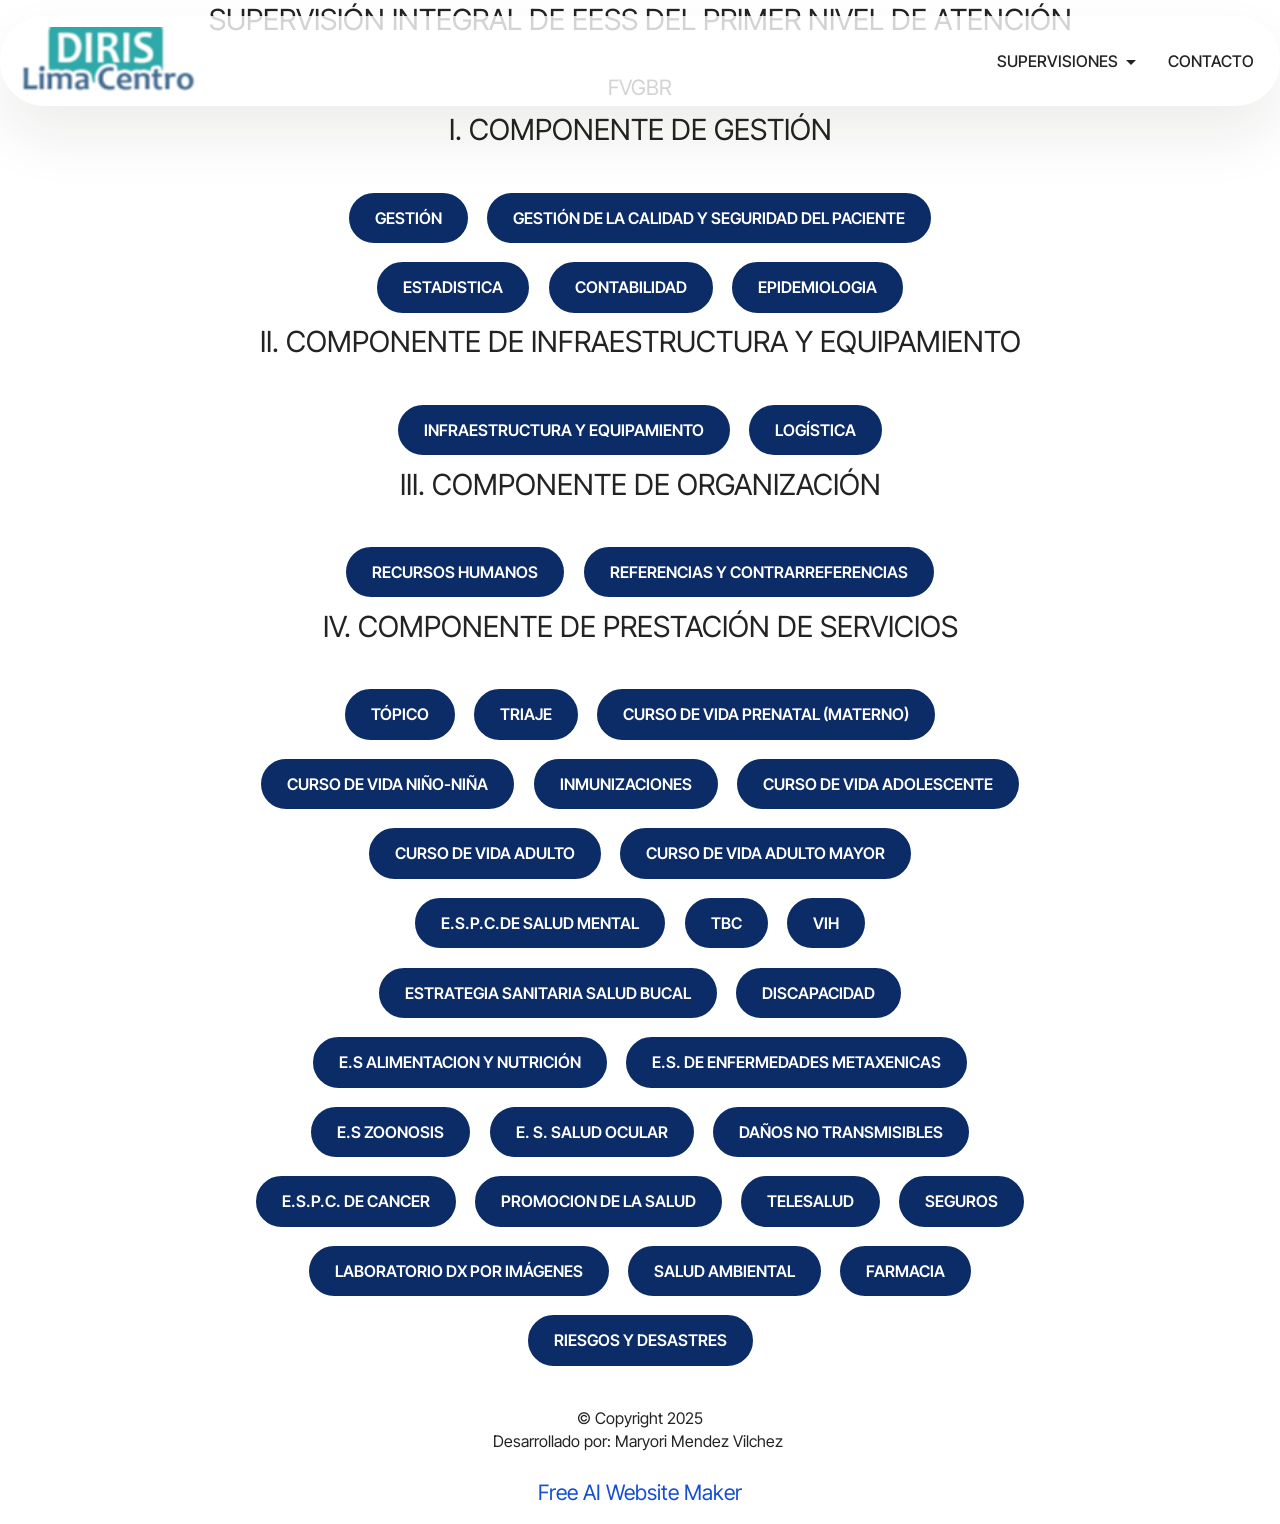
<file: page1.html>
<!DOCTYPE html>
<html  >
<head>
  <!-- Site made with Mobirise Website Builder v5.9.17, https://mobirise.com -->
  <meta charset="UTF-8">
  <meta http-equiv="X-UA-Compatible" content="IE=edge">
  <meta name="generator" content="Mobirise v5.9.17, mobirise.com">
  <meta name="viewport" content="width=device-width, initial-scale=1, minimum-scale=1">
  <link rel="shortcut icon" href="assets/images/logo-dir-137x57.png" type="image/x-icon">
  <meta name="description" content="">
  
  
  <title>SUPERVISION Y MONITOREO INTEGRAL PARA EESS DEL PNA</title>
  <link rel="stylesheet" href="assets/bootstrap/css/bootstrap.min.css">
  <link rel="stylesheet" href="assets/bootstrap/css/bootstrap-grid.min.css">
  <link rel="stylesheet" href="assets/bootstrap/css/bootstrap-reboot.min.css">
  <link rel="stylesheet" href="assets/dropdown/css/style.css">
  <link rel="stylesheet" href="assets/theme/css/style.css">
  <link rel="preload" href="https://fonts.googleapis.com/css?family=Inter+Tight:100,200,300,400,500,600,700,800,900,100i,200i,300i,400i,500i,600i,700i,800i,900i&display=swap" as="style" onload="this.onload=null;this.rel='stylesheet'">
  <noscript><link rel="stylesheet" href="https://fonts.googleapis.com/css?family=Inter+Tight:100,200,300,400,500,600,700,800,900,100i,200i,300i,400i,500i,600i,700i,800i,900i&display=swap"></noscript>
  <link rel="preload" href="https://fonts.googleapis.com/css?family=Poppins:100,100i,200,200i,300,300i,400,400i,500,500i,600,600i,700,700i,800,800i,900,900i&display=swap" as="style" onload="this.onload=null;this.rel='stylesheet'">
  <noscript><link rel="stylesheet" href="https://fonts.googleapis.com/css?family=Poppins:100,100i,200,200i,300,300i,400,400i,500,500i,600,600i,700,700i,800,800i,900,900i&display=swap"></noscript>
  <link rel="preload" as="style" href="assets/mobirise/css/mbr-additional.css?v=TyjXwg"><link rel="stylesheet" href="assets/mobirise/css/mbr-additional.css?v=TyjXwg" type="text/css">

  
  
  
</head>
<body>
  
  <section data-bs-version="5.1" class="menu menu5 cid-uPJJP2LPn1" once="menu" id="menu05-2x">
	

	<nav class="navbar navbar-dropdown navbar-fixed-top navbar-expand-lg">
		<div class="container">
			<div class="navbar-brand">
				<span class="navbar-logo">
					<a href="https://mobiri.se">
						<img src="assets/images/logo-dir-137x57.png" alt="Mobirise Website Builder" style="height: 4.3rem;">
					</a>
				</span>
				
			</div>
			<button class="navbar-toggler" type="button" data-toggle="collapse" data-bs-toggle="collapse" data-target="#navbarSupportedContent" data-bs-target="#navbarSupportedContent" aria-controls="navbarNavAltMarkup" aria-expanded="false" aria-label="Toggle navigation">
				<div class="hamburger">
					<span></span>
					<span></span>
					<span></span>
					<span></span>
				</div>
			</button>
			<div class="collapse navbar-collapse" id="navbarSupportedContent">
				<ul class="navbar-nav nav-dropdown nav-right" data-app-modern-menu="true"><li class="nav-item dropdown">
						<a class="nav-link link text-black dropdown-toggle display-4" href="https://mobiri.se" data-toggle="dropdown-submenu" data-bs-toggle="dropdown" data-bs-auto-close="outside" aria-expanded="false">SUPERVISIONES</a><div class="dropdown-menu" aria-labelledby="dropdown-558"><a class="text-black dropdown-item text-primary display-4" href="index.html#features027-1t">Supervisión Integral de EESS del PNA</a><a class="text-black dropdown-item text-primary display-4" href="index.html#features028-1v">Supervisión del Modelo de Cuidado Integral</a><a class="text-black dropdown-item text-primary display-4" href="index.html#features027-1w">Supervisión Integral Centro de Salud Mental Comunitario</a><a class="text-black dropdown-item text-primary display-4" href="index.html#features028-25">Supervisión Integral para los CERITS</a><a class="text-black dropdown-item text-primary display-4" href="index.html#features027-27">Supervisión del centro especializado en el control de Zoonosis</a><a class="text-black dropdown-item text-primary display-4" href="index.html#features028-29">Supervisión Acotada de las actividades de prevención y control de dengue</a><a class="text-black dropdown-item text-primary display-4" href="index.html#features027-2b">Supervisión de la implementación de actividades de prevención y control de la rabia</a><a class="text-black dropdown-item text-primary display-4" href="index.html#features028-2d">Supervisión en Adecuación de los servicios en los EESS del PNA frente al dengue</a><a class="text-black show dropdown-item text-primary display-4" href="index.html#features027-2f">Supervisión de monitoreo - Línea Base</a><a class="text-black show dropdown-item text-primary display-4" href="index.html#features028-2h">Supervisión de Laboratorio Referencial</a></div>
					</li>
					
					<li class="nav-item">
						<a class="nav-link link text-black text-primary display-4" href="index.html#contacts02-9">CONTACTO</a>
					</li></ul>
				
			</div>
		</div>
	</nav>
</section>

<section data-bs-version="5.1" class="article11 cid-uPJJTLpVVs" id="article11-2y">
    

    
    
    <div class="container">
        <div class="row justify-content-center">
            <div class="title col-md-12 col-lg-10">
                
                
                
            </div>
        </div>
    </div>
</section>

<section data-bs-version="5.1" class="article11 cid-uPJK0e28iD" id="article11-2z">
    

    
    
    <div class="container">
        <div class="row justify-content-center">
            <div class="title col-md-12 col-lg-10">
                <h3 class="mbr-section-title mbr-fonts-style align-center mt-0 mb-0 display-5">SUPERVISIÓN INTEGRAL DE EESS DEL PRIMER NIVEL DE ATENCIÓN</h3>
                <h4 class="mbr-section-subtitle align-center mbr-fonts-style mt-4 display-7">FVGBR</h4>
                
            </div>
        </div>
    </div>
</section>

<section data-bs-version="5.1" class="article11 cid-uPJK3Dfypb" id="article11-30">
    

    
    
    <div class="container">
        <div class="row justify-content-center">
            <div class="title col-md-12 col-lg-11">
                <h3 class="mbr-section-title mbr-fonts-style align-center mt-0 mb-0 display-5">I. COMPONENTE DE GESTIÓN</h3>
                
                
            </div>
        </div>
    </div>
</section>

<section data-bs-version="5.1" class="article11 cid-uPJtU4SzPc" id="article11-2o">
    

    
    
    <div class="container">
        <div class="row justify-content-center">
            <div class="title col-md-12 col-lg-7">
                
                
                <div class="mbr-section-btn align-center mt-4"><a class="btn btn-secondary display-4" href="https://forms.gle/9NjA7xpA3tiDGLnz8" target="_blank">GESTIÓN</a> <a class="btn btn-secondary display-4" href="https://forms.gle/tP2fY3ThQ6v63rBb7" target="_blank">
                        GESTIÓN DE LA CALIDAD Y SEGURIDAD DEL PACIENTE
                    </a> <a class="btn btn-secondary display-4" href="https://forms.gle/BuLoXMVZcJZ5tjmf9" target="_blank">
                        ESTADISTICA
                    </a> <a class="btn btn-secondary display-4" href="https://forms.gle/ykcPJpyc1J3esggd7" target="_blank">
                        CONTABILIDAD
                    </a> <a class="btn btn-secondary display-4" href="https://forms.gle/G874vZJDzoWdVJtNA" target="_blank">
                        EPIDEMIOLOGIA
                    </a></div>
            </div>
        </div>
    </div>
</section>

<section data-bs-version="5.1" class="article11 cid-uPJKsgjcmL" id="article11-32">
    

    
    
    <div class="container">
        <div class="row justify-content-center">
            <div class="title col-md-12 col-lg-10">
                <h3 class="mbr-section-title mbr-fonts-style align-center mt-0 mb-0 display-5">II. COMPONENTE DE INFRAESTRUCTURA Y EQUIPAMIENTO</h3>
                
                
            </div>
        </div>
    </div>
</section>

<section data-bs-version="5.1" class="article11 cid-uPJKuzQG2f" id="article11-33">
    

    
    
    <div class="container">
        <div class="row justify-content-center">
            <div class="title col-md-12 col-lg-7">
                
                
                <div class="mbr-section-btn align-center mt-4"><a class="btn btn-secondary display-4" href="https://forms.gle/8m3WpLGnjRLVE1ac9" target="_blank">INFRAESTRUCTURA Y EQUIPAMIENTO</a> <a class="btn btn-secondary display-4" href="https://forms.gle/ZTMvcYMgn9tGDPo46" target="_blank">
                        LOGÍSTICA
                    </a></div>
            </div>
        </div>
    </div>
</section>

<section data-bs-version="5.1" class="article11 cid-uPJKvC1Rc9" id="article11-34">
    

    
    
    <div class="container">
        <div class="row justify-content-center">
            <div class="title col-md-12 col-lg-10">
                <h3 class="mbr-section-title mbr-fonts-style align-center mt-0 mb-0 display-5">III.  COMPONENTE DE ORGANIZACIÓN</h3>
                
                
            </div>
        </div>
    </div>
</section>

<section data-bs-version="5.1" class="article11 cid-uPJKwHq2UC" id="article11-35">
    

    
    
    <div class="container">
        <div class="row justify-content-center">
            <div class="title col-md-12 col-lg-8">
                
                
                <div class="mbr-section-btn align-center mt-4"><a class="btn btn-secondary display-4" href="https://mobiri.se">RECURSOS HUMANOS</a> <a class="btn btn-secondary display-4" href="https://mobiri.se">
                        REFERENCIAS Y CONTRARREFERENCIAS
                    </a></div>
            </div>
        </div>
    </div>
</section>

<section data-bs-version="5.1" class="article11 cid-uPJKxgUvUP" id="article11-36">
    

    
    
    <div class="container">
        <div class="row justify-content-center">
            <div class="title col-md-12 col-lg-10">
                <h3 class="mbr-section-title mbr-fonts-style align-center mt-0 mb-0 display-5">IV. COMPONENTE DE PRESTACIÓN DE SERVICIOS</h3>
                
                
            </div>
        </div>
    </div>
</section>

<section data-bs-version="5.1" class="article11 cid-uPNBtlUlSk" id="article11-38">
    

    
    
    <div class="container">
        <div class="row justify-content-center">
            <div class="title col-md-12 col-lg-8">
                
                
                <div class="mbr-section-btn align-center mt-4"><a class="btn btn-secondary display-4" href="https://mobiri.se">TÓPICO</a> <a class="btn btn-secondary display-4" href="https://mobiri.se">
                        TRIAJE
                    </a> <a class="btn btn-secondary display-4" href="https://mobiri.se">
                        CURSO DE VIDA PRENATAL (MATERNO)
                    </a> <a class="btn btn-secondary display-4" href="https://mobiri.se">
                        CURSO DE VIDA NIÑO-NIÑA  
                    </a> <a class="btn btn-secondary display-4" href="https://mobiri.se">
                        INMUNIZACIONES 
                    </a> <a class="btn btn-secondary display-4" href="https://mobiri.se">
                        CURSO DE VIDA ADOLESCENTE 
                    </a> <a class="btn btn-secondary display-4" href="https://mobiri.se">
                        CURSO DE VIDA ADULTO   
                    </a> <a class="btn btn-secondary display-4" href="https://mobiri.se">
                        CURSO DE VIDA ADULTO MAYOR   
                    </a> <a class="btn btn-secondary display-4" href="https://mobiri.se">
                        E.S.P.C.DE SALUD MENTAL    
                    </a> <a class="btn btn-secondary display-4" href="https://mobiri.se">
                        TBC    
                    </a> <a class="btn btn-secondary display-4" href="https://mobiri.se">
                        VIH    
                    </a> <a class="btn btn-secondary display-4" href="https://mobiri.se">
                        ESTRATEGIA SANITARIA SALUD BUCAL    
                    </a> <a class="btn btn-secondary display-4" href="https://mobiri.se">
                         DISCAPACIDAD    
                    </a> <a class="btn btn-secondary display-4" href="https://mobiri.se">
                         E.S ALIMENTACION Y NUTRICIÓN    
                    </a> <a class="btn btn-secondary display-4" href="https://mobiri.se">
                         E.S. DE ENFERMEDADES METAXENICAS    
                    </a> <a class="btn btn-secondary display-4" href="https://mobiri.se">
                         E.S ZOONOSIS    
                    </a> <a class="btn btn-secondary display-4" href="https://mobiri.se">
                         E. S. SALUD OCULAR    
                    </a> <a class="btn btn-secondary display-4" href="https://mobiri.se">
                         DAÑOS NO TRANSMISIBLES    
                    </a> <a class="btn btn-secondary display-4" href="https://mobiri.se">
                         E.S.P.C. DE CANCER    
                    </a> <a class="btn btn-secondary display-4" href="https://mobiri.se">
                         PROMOCION DE LA SALUD    
                    </a> <a class="btn btn-secondary display-4" href="https://mobiri.se">
                         TELESALUD    
                    </a> <a class="btn btn-secondary display-4" href="https://mobiri.se">
                         SEGUROS    
                    </a> <a class="btn btn-secondary display-4" href="https://mobiri.se">
                         LABORATORIO DX POR IMÁGENES    
                    </a> <a class="btn btn-secondary display-4" href="https://mobiri.se">
                         SALUD AMBIENTAL    
                    </a> <a class="btn btn-secondary display-4" href="https://mobiri.se">
                         FARMACIA    
                    </a> <a class="btn btn-secondary display-4" href="https://mobiri.se">
                         RIESGOS Y DESASTRES    
                    </a></div>
            </div>
        </div>
    </div>
</section>

<section data-bs-version="5.1" class="article11 cid-uPNBuUkv5w" id="article11-39">
    

    
    
    <div class="container">
        <div class="row justify-content-center">
            <div class="title col-md-12 col-lg-10">
                
                
                
            </div>
        </div>
    </div>
</section>

<section data-bs-version="5.1" class="article11 cid-uPJsJOl4A6" id="article11-2n">
    

    
    
    <div class="container">
        <div class="row justify-content-center">
            <div class="title col-md-12 col-lg-10">
                
                <h4 class="mbr-section-subtitle align-center mbr-fonts-style mt-4 display-4">© Copyright 2025<br>Desarrollado por: Maryori Mendez Vilchez&nbsp;</h4>
                
            </div>
        </div>
    </div>
</section><section class="display-7" style="padding: 0;align-items: center;justify-content: center;flex-wrap: wrap;    align-content: center;display: flex;position: relative;height: 4rem;"><a href="https://mobiri.se/2276295" style="flex: 1 1;height: 4rem;position: absolute;width: 100%;z-index: 1;"><img alt="" style="height: 4rem;" src="[data-uri]"></a><p style="margin: 0;text-align: center;" class="display-7">&#8204;</p><a style="z-index:1" href="https://mobirise.com/builder/ai-website-maker.html">Free AI Website Maker</a></section><script src="assets/bootstrap/js/bootstrap.bundle.min.js"></script>  <script src="assets/smoothscroll/smooth-scroll.js"></script>  <script src="assets/ytplayer/index.js"></script>  <script src="assets/dropdown/js/navbar-dropdown.js"></script>  <script src="assets/theme/js/script.js"></script>  
  
  
</body>
</html>
</file>
<file: assets/parallax/jarallax.css>
.jarallax {
    position: relative;
    z-index: 0;
}
.jarallax > .jarallax-img {
    position: absolute;
    object-fit: cover;
    /* support for plugin https://github.com/bfred-it/object-fit-images */
    font-family: 'object-fit: cover;';
    top: 0;
    left: 0;
    width: 100%;
    height: 100%;
    z-index: -1;
}
</file>
<file: assets/dropdown/css/style.css>
.navbar-dropdown {
  left: 0;
  padding: 0;
  position: absolute;
  right: 0;
  top: 0;
  transition: all 0.45s ease;
  z-index: 1030;
  background: #282828; }
  .navbar-dropdown .navbar-logo {
    margin-right: 0.8rem;
    transition: margin 0.3s ease-in-out;
    vertical-align: middle; }
    .navbar-dropdown .navbar-logo img {
      height: 3.125rem;
      transition: all 0.3s ease-in-out; }
    .navbar-dropdown .navbar-logo.mbr-iconfont {
      font-size: 3.125rem;
      line-height: 3.125rem; }
  .navbar-dropdown .navbar-caption {
    font-weight: 700;
    white-space: normal;
    vertical-align: -4px;
    line-height: 3.125rem !important; }
    .navbar-dropdown .navbar-caption, .navbar-dropdown .navbar-caption:hover {
      color: inherit;
      text-decoration: none; }
  .navbar-dropdown .mbr-iconfont + .navbar-caption {
    vertical-align: -1px; }
  .navbar-dropdown.navbar-fixed-top {
    position: fixed; }
  .navbar-dropdown .navbar-brand span {
    vertical-align: -4px; }
  .navbar-dropdown.bg-color.transparent {
    background: none; }
  .navbar-dropdown.navbar-short .navbar-brand {
    padding: 0.625rem 0; }
    .navbar-dropdown.navbar-short .navbar-brand span {
      vertical-align: -1px; }
  .navbar-dropdown.navbar-short .navbar-caption {
    line-height: 2.375rem !important;
    vertical-align: -2px; }
  .navbar-dropdown.navbar-short .navbar-logo {
    margin-right: 0.5rem; }
    .navbar-dropdown.navbar-short .navbar-logo img {
      height: 2.375rem; }
    .navbar-dropdown.navbar-short .navbar-logo.mbr-iconfont {
      font-size: 2.375rem;
      line-height: 2.375rem; }
  .navbar-dropdown.navbar-short .mbr-table-cell {
    height: 3.625rem; }
  .navbar-dropdown .navbar-close {
    left: 0.6875rem;
    position: fixed;
    top: 0.75rem;
    z-index: 1000; }
  .navbar-dropdown .hamburger-icon {
    content: "";
    display: inline-block;
    vertical-align: middle;
    width: 16px;
    -webkit-box-shadow: 0 -6px 0 1px #282828,0 0 0 1px #282828,0 6px 0 1px #282828;
    -moz-box-shadow: 0 -6px 0 1px #282828,0 0 0 1px #282828,0 6px 0 1px #282828;
    box-shadow: 0 -6px 0 1px #282828,0 0 0 1px #282828,0 6px 0 1px #282828; }

.dropdown-menu .dropdown-toggle[data-toggle="dropdown-submenu"]::after {
  border-bottom: 0.35em solid transparent;
  border-left: 0.35em solid;
  border-right: 0;
  border-top: 0.35em solid transparent;
  margin-left: 0.3rem; }

.dropdown-menu .dropdown-item:focus {
  outline: 0; }

.nav-dropdown {
  font-size: 0.75rem;
  font-weight: 500;
  height: auto !important; }
  .nav-dropdown .nav-btn {
    padding-left: 1rem; }
  .nav-dropdown .link {
    margin: .667em 1.667em;
    font-weight: 500;
    padding: 0;
    transition: color .2s ease-in-out; }
    .nav-dropdown .link.dropdown-toggle {
      margin-right: 2.583em; }
      .nav-dropdown .link.dropdown-toggle::after {
        margin-left: .25rem;
        border-top: 0.35em solid;
        border-right: 0.35em solid transparent;
        border-left: 0.35em solid transparent;
        border-bottom: 0; }
      .nav-dropdown .link.dropdown-toggle[aria-expanded="true"] {
        margin: 0;
        padding: 0.667em 3.263em  0.667em 1.667em; }
  .nav-dropdown .link::after,
  .nav-dropdown .dropdown-item::after {
    color: inherit; }
  .nav-dropdown .btn {
    font-size: 0.75rem;
    font-weight: 700;
    letter-spacing: 0;
    margin-bottom: 0;
    padding-left: 1.25rem;
    padding-right: 1.25rem; }
  .nav-dropdown .dropdown-menu {
    border-radius: 0;
    border: 0;
    left: 0;
    margin: 0;
    padding-bottom: 1.25rem;
    padding-top: 1.25rem;
    position: relative; }
  .nav-dropdown .dropdown-submenu {
    margin-left: 0.125rem;
    top: 0; }
  .nav-dropdown .dropdown-item {
    font-weight: 500;
    line-height: 2;
    padding: 0.3846em 4.615em 0.3846em 1.5385em;
    position: relative;
    transition: color .2s ease-in-out, background-color .2s ease-in-out; }
    .nav-dropdown .dropdown-item::after {
      margin-top: -0.3077em;
      position: absolute;
      right: 1.1538em;
      top: 50%; }
    .nav-dropdown .dropdown-item:focus, .nav-dropdown .dropdown-item:hover {
      background: none; }

@media (max-width: 767px) {
  .nav-dropdown.navbar-toggleable-sm {
    bottom: 0;
    display: none;
    left: 0;
    overflow-x: hidden;
    position: fixed;
    top: 0;
    transform: translateX(-100%);
    -ms-transform: translateX(-100%);
    -webkit-transform: translateX(-100%);
    width: 18.75rem;
    z-index: 999; } }
.nav-dropdown.navbar-toggleable-xl {
  bottom: 0;
  display: none;
  left: 0;
  overflow-x: hidden;
  position: fixed;
  top: 0;
  transform: translateX(-100%);
  -ms-transform: translateX(-100%);
  -webkit-transform: translateX(-100%);
  width: 18.75rem;
  z-index: 999; }

.nav-dropdown-sm {
  display: block !important;
  overflow-x: hidden;
  overflow: auto;
  padding-top: 3.875rem; }
  .nav-dropdown-sm::after {
    content: "";
    display: block;
    height: 3rem;
    width: 100%; }
  .nav-dropdown-sm.collapse.in ~ .navbar-close {
    display: block !important; }
  .nav-dropdown-sm.collapsing, .nav-dropdown-sm.collapse.in {
    transform: translateX(0);
    -ms-transform: translateX(0);
    -webkit-transform: translateX(0);
    transition: all 0.25s ease-out;
    -webkit-transition: all 0.25s ease-out;
    background: #282828; }
  .nav-dropdown-sm.collapsing[aria-expanded="false"] {
    transform: translateX(-100%);
    -ms-transform: translateX(-100%);
    -webkit-transform: translateX(-100%); }
  .nav-dropdown-sm .nav-item {
    display: block;
    margin-left: 0 !important;
    padding-left: 0; }
  .nav-dropdown-sm .link,
  .nav-dropdown-sm .dropdown-item {
    border-top: 1px dotted rgba(255, 255, 255, 0.1);
    font-size: 0.8125rem;
    line-height: 1.6;
    margin: 0 !important;
    padding: 0.875rem 2.4rem 0.875rem 1.5625rem !important;
    position: relative;
    white-space: normal; }
    .nav-dropdown-sm .link:focus, .nav-dropdown-sm .link:hover,
    .nav-dropdown-sm .dropdown-item:focus,
    .nav-dropdown-sm .dropdown-item:hover {
      background: rgba(0, 0, 0, 0.2) !important;
      color: #c0a375; }
  .nav-dropdown-sm .nav-btn {
    position: relative;
    padding: 1.5625rem 1.5625rem 0 1.5625rem; }
    .nav-dropdown-sm .nav-btn::before {
      border-top: 1px dotted rgba(255, 255, 255, 0.1);
      content: "";
      left: 0;
      position: absolute;
      top: 0;
      width: 100%; }
    .nav-dropdown-sm .nav-btn + .nav-btn {
      padding-top: 0.625rem; }
      .nav-dropdown-sm .nav-btn + .nav-btn::before {
        display: none; }
  .nav-dropdown-sm .btn {
    padding: 0.625rem 0; }
  .nav-dropdown-sm .dropdown-toggle[data-toggle="dropdown-submenu"]::after {
    margin-left: .25rem;
    border-top: 0.35em solid;
    border-right: 0.35em solid transparent;
    border-left: 0.35em solid transparent;
    border-bottom: 0; }
  .nav-dropdown-sm .dropdown-toggle[data-toggle="dropdown-submenu"][aria-expanded="true"]::after {
    border-top: 0;
    border-right: 0.35em solid transparent;
    border-left: 0.35em solid transparent;
    border-bottom: 0.35em solid; }
  .nav-dropdown-sm .dropdown-menu {
    margin: 0;
    padding: 0;
    position: relative;
    top: 0;
    left: 0;
    width: 100%;
    border: 0;
    float: none;
    border-radius: 0;
    background: none; }
  .nav-dropdown-sm .dropdown-submenu {
    left: 100%;
    margin-left: 0.125rem;
    margin-top: -1.25rem;
    top: 0; }

.navbar-toggleable-sm .nav-dropdown .dropdown-menu {
  position: absolute; }

.navbar-toggleable-sm .nav-dropdown .dropdown-submenu {
  left: 100%;
  margin-left: 0.125rem;
  margin-top: -1.25rem;
  top: 0; }

.navbar-toggleable-sm.opened .nav-dropdown .dropdown-menu {
  position: relative; }

.navbar-toggleable-sm.opened .nav-dropdown .dropdown-submenu {
  left: 0;
  margin-left: 00rem;
  margin-top: 0rem;
  top: 0; }

.is-builder .nav-dropdown.collapsing {
  transition: none !important; }
</file>
<file: assets/theme/css/style.css>
@charset "UTF-8";
section {
  background-color: #ffffff;
}

body {
  font-style: normal;
  line-height: 1.5;
  font-weight: 400;
  color: #232323;
  position: relative;
}

button {
  background-color: transparent;
  border-color: transparent;
}

.embla__button,
.carousel-control {
  background-color: #edefea !important;
  opacity: 0.8 !important;
  color: #464845 !important;
  border-color: #edefea !important;
}

.carousel .close,
.modalWindow .close {
  background-color: #edefea !important;
  color: #464845 !important;
  border-color: #edefea !important;
  opacity: 0.8 !important;
}

.carousel .close:hover,
.modalWindow .close:hover {
  opacity: 1 !important;
}

.carousel-indicators li {
  background-color: #edefea !important;
  border: 2px solid #464845 !important;
}

.carousel-indicators li:hover,
.carousel-indicators li:active {
  opacity: 0.8 !important;
}

.embla__button:hover,
.carousel-control:hover {
  background-color: #edefea !important;
  opacity: 1 !important;
}

.modalWindow-video-container {
  height: 80%;
}

section,
.container,
.container-fluid {
  position: relative;
  word-wrap: break-word;
}

a.mbr-iconfont:hover {
  text-decoration: none;
}

.article .lead p,
.article .lead ul,
.article .lead ol,
.article .lead pre,
.article .lead blockquote {
  margin-bottom: 0;
}

a {
  font-style: normal;
  font-weight: 400;
  cursor: pointer;
}
a, a:hover {
  text-decoration: none;
}

.mbr-section-title {
  font-style: normal;
  line-height: 1.3;
}

.mbr-section-subtitle {
  line-height: 1.3;
}

.mbr-text {
  font-style: normal;
  line-height: 1.7;
}

h1,
h2,
h3,
h4,
h5,
h6,
.display-1,
.display-2,
.display-4,
.display-5,
.display-7,
span,
p,
a {
  line-height: 1;
  word-break: break-word;
  word-wrap: break-word;
  font-weight: 400;
}

b,
strong {
  font-weight: bold;
}

input:-webkit-autofill, input:-webkit-autofill:hover, input:-webkit-autofill:focus, input:-webkit-autofill:active {
  transition-delay: 9999s;
  -webkit-transition-property: background-color, color;
  transition-property: background-color, color;
}

textarea[type=hidden] {
  display: none;
}

section {
  background-position: 50% 50%;
  background-repeat: no-repeat;
  background-size: cover;
}
section .mbr-background-video,
section .mbr-background-video-preview {
  position: absolute;
  bottom: 0;
  left: 0;
  right: 0;
  top: 0;
}

.hidden {
  visibility: hidden;
}

.mbr-z-index20 {
  z-index: 20;
}

/*! Base colors */
.mbr-white {
  color: #ffffff;
}

.mbr-black {
  color: #111111;
}

.mbr-bg-white {
  background-color: #ffffff;
}

.mbr-bg-black {
  background-color: #000000;
}

/*! Text-aligns */
.align-left {
  text-align: left;
}

.align-center {
  text-align: center;
}

.align-right {
  text-align: right;
}

/*! Font-weight  */
.mbr-light {
  font-weight: 300;
}

.mbr-regular {
  font-weight: 400;
}

.mbr-semibold {
  font-weight: 500;
}

.mbr-bold {
  font-weight: 700;
}

/*! Media  */
.media-content {
  flex-basis: 100%;
}

.media-container-row {
  display: flex;
  flex-direction: row;
  flex-wrap: wrap;
  justify-content: center;
  align-content: center;
  align-items: start;
}
.media-container-row .media-size-item {
  width: 400px;
}

.media-container-column {
  display: flex;
  flex-direction: column;
  flex-wrap: wrap;
  justify-content: center;
  align-content: center;
  align-items: stretch;
}
.media-container-column > * {
  width: 100%;
}

@media (min-width: 992px) {
  .media-container-row {
    flex-wrap: nowrap;
  }
}
figure {
  margin-bottom: 0;
  overflow: hidden;
}

figure[mbr-media-size] {
  transition: width 0.1s;
}

img,
iframe {
  display: block;
  width: 100%;
}

.card {
  background-color: transparent;
  border: none;
}

.card-box {
  width: 100%;
}

.card-img {
  text-align: center;
  flex-shrink: 0;
  -webkit-flex-shrink: 0;
}

.media {
  max-width: 100%;
  margin: 0 auto;
}

.mbr-figure {
  align-self: center;
}

.media-container > div {
  max-width: 100%;
}

.mbr-figure img,
.card-img img {
  width: 100%;
}

@media (max-width: 991px) {
  .media-size-item {
    width: auto !important;
  }
  .media {
    width: auto;
  }
  .mbr-figure {
    width: 100% !important;
  }
}
/*! Buttons */
.mbr-section-btn {
  margin-left: -0.6rem;
  margin-right: -0.6rem;
  font-size: 0;
}

.btn {
  font-weight: 600;
  border-width: 1px;
  font-style: normal;
  margin: 0.6rem 0.6rem;
  white-space: normal;
  transition: all 0.2s ease-in-out;
  display: inline-flex;
  align-items: center;
  justify-content: center;
  word-break: break-word;
}

.btn-sm {
  font-weight: 600;
  letter-spacing: 0px;
  transition: all 0.3s ease-in-out;
}

.btn-md {
  font-weight: 600;
  letter-spacing: 0px;
  transition: all 0.3s ease-in-out;
}

.btn-lg {
  font-weight: 600;
  letter-spacing: 0px;
  transition: all 0.3s ease-in-out;
}

.btn-form {
  margin: 0;
}
.btn-form:hover {
  cursor: pointer;
}

nav .mbr-section-btn {
  margin-left: 0rem;
  margin-right: 0rem;
}

/*! Btn icon margin */
.btn .mbr-iconfont,
.btn.btn-sm .mbr-iconfont {
  order: 1;
  cursor: pointer;
  margin-left: 0.5rem;
  vertical-align: sub;
}

.btn.btn-md .mbr-iconfont,
.btn.btn-md .mbr-iconfont {
  margin-left: 0.8rem;
}

.mbr-regular {
  font-weight: 400;
}

.mbr-semibold {
  font-weight: 500;
}

.mbr-bold {
  font-weight: 700;
}

[type=submit] {
  -webkit-appearance: none;
}

/*! Full-screen */
.mbr-fullscreen .mbr-overlay {
  min-height: 100vh;
}

.mbr-fullscreen {
  display: flex;
  display: -moz-flex;
  display: -ms-flex;
  display: -o-flex;
  align-items: center;
  min-height: 100vh;
  padding-top: 3rem;
  padding-bottom: 3rem;
}

/*! Map */
.map {
  height: 25rem;
  position: relative;
}
.map iframe {
  width: 100%;
  height: 100%;
}

/*! Scroll to top arrow */
.mbr-arrow-up {
  bottom: 25px;
  right: 90px;
  position: fixed;
  text-align: right;
  z-index: 5000;
  color: #ffffff;
  font-size: 22px;
}

.mbr-arrow-up a {
  background: rgba(0, 0, 0, 0.2);
  border-radius: 50%;
  color: #fff;
  display: inline-block;
  height: 60px;
  width: 60px;
  border: 2px solid #fff;
  outline-style: none !important;
  position: relative;
  text-decoration: none;
  transition: all 0.3s ease-in-out;
  cursor: pointer;
  text-align: center;
}
.mbr-arrow-up a:hover {
  background-color: rgba(0, 0, 0, 0.4);
}
.mbr-arrow-up a i {
  line-height: 60px;
}

.mbr-arrow-up-icon {
  display: block;
  color: #fff;
}

.mbr-arrow-up-icon::before {
  content: "›";
  display: inline-block;
  font-family: serif;
  font-size: 22px;
  line-height: 1;
  font-style: normal;
  position: relative;
  top: 6px;
  left: -4px;
  transform: rotate(-90deg);
}

/*! Arrow Down */
.mbr-arrow {
  position: absolute;
  bottom: 45px;
  left: 50%;
  width: 60px;
  height: 60px;
  cursor: pointer;
  background-color: rgba(80, 80, 80, 0.5);
  border-radius: 50%;
  transform: translateX(-50%);
}
@media (max-width: 767px) {
  .mbr-arrow {
    display: none;
  }
}
.mbr-arrow > a {
  display: inline-block;
  text-decoration: none;
  outline-style: none;
  animation: arrowdown 1.7s ease-in-out infinite;
  color: #ffffff;
}
.mbr-arrow > a > i {
  position: absolute;
  top: -2px;
  left: 15px;
  font-size: 2rem;
}

#scrollToTop a i::before {
  content: "";
  position: absolute;
  display: block;
  border-bottom: 2.5px solid #fff;
  border-left: 2.5px solid #fff;
  width: 27.8%;
  height: 27.8%;
  left: 50%;
  top: 51%;
  transform: translateY(-30%) translateX(-50%) rotate(135deg);
}

@keyframes arrowdown {
  0% {
    transform: translateY(0px);
  }
  50% {
    transform: translateY(-5px);
  }
  100% {
    transform: translateY(0px);
  }
}
@media (max-width: 500px) {
  .mbr-arrow-up {
    left: 0;
    right: 0;
    text-align: center;
  }
}
/*Gradients animation*/
@keyframes gradient-animation {
  from {
    background-position: 0% 100%;
    animation-timing-function: ease-in-out;
  }
  to {
    background-position: 100% 0%;
    animation-timing-function: ease-in-out;
  }
}
.bg-gradient {
  background-size: 200% 200%;
  animation: gradient-animation 5s infinite alternate;
  -webkit-animation: gradient-animation 5s infinite alternate;
}

.menu .navbar-brand {
  display: -webkit-flex;
}
.menu .navbar-brand span {
  display: flex;
  display: -webkit-flex;
}
.menu .navbar-brand .navbar-caption-wrap {
  display: -webkit-flex;
}
.menu .navbar-brand .navbar-logo img {
  display: -webkit-flex;
  width: auto;
}
@media (min-width: 768px) and (max-width: 991px) {
  .menu .navbar-toggleable-sm .navbar-nav {
    display: -ms-flexbox;
  }
}
@media (max-width: 991px) {
  .menu .navbar-collapse {
    max-height: 93.5vh;
  }
  .menu .navbar-collapse.show {
    overflow: auto;
  }
}
@media (min-width: 992px) {
  .menu .navbar-nav.nav-dropdown {
    display: -webkit-flex;
  }
  .menu .navbar-toggleable-sm .navbar-collapse {
    display: -webkit-flex !important;
  }
  .menu .collapsed .navbar-collapse {
    max-height: 93.5vh;
  }
  .menu .collapsed .navbar-collapse.show {
    overflow: auto;
  }
}
@media (max-width: 767px) {
  .menu .navbar-collapse {
    max-height: 80vh;
  }
}

.nav-link .mbr-iconfont {
  margin-right: 0.5rem;
}

.navbar {
  display: -webkit-flex;
  -webkit-flex-wrap: wrap;
  -webkit-align-items: center;
  -webkit-justify-content: space-between;
}

.navbar-collapse {
  -webkit-flex-basis: 100%;
  -webkit-flex-grow: 1;
  -webkit-align-items: center;
}

.nav-dropdown .link {
  padding: 0.667em 1.667em !important;
  margin: 0 !important;
}

.nav {
  display: -webkit-flex;
  -webkit-flex-wrap: wrap;
}

.row {
  display: -webkit-flex;
  -webkit-flex-wrap: wrap;
}

.justify-content-center {
  -webkit-justify-content: center;
}

.form-inline {
  display: -webkit-flex;
}

.card-wrapper {
  -webkit-flex: 1;
}

.carousel-control {
  z-index: 10;
  display: -webkit-flex;
}

.carousel-controls {
  display: -webkit-flex;
}

.media {
  display: -webkit-flex;
}

.form-group:focus {
  outline: none;
}

.jq-selectbox__select {
  padding: 7px 0;
  position: relative;
}

.jq-selectbox__dropdown {
  overflow: hidden;
  border-radius: 10px;
  position: absolute;
  top: 100%;
  left: 0 !important;
  width: 100% !important;
}

.jq-selectbox__trigger-arrow {
  right: 0;
  transform: translateY(-50%);
}

.jq-selectbox li {
  padding: 1.07em 0.5em;
}

input[type=range] {
  padding-left: 0 !important;
  padding-right: 0 !important;
}

.modal-dialog,
.modal-content {
  height: 100%;
}

.modal-dialog .carousel-inner {
  height: calc(100vh - 1.75rem);
}
@media (max-width: 575px) {
  .modal-dialog .carousel-inner {
    height: calc(100vh - 1rem);
  }
}

.carousel-item {
  text-align: center;
}

.carousel-item img {
  margin: auto;
}

.navbar-toggler {
  align-self: flex-start;
  padding: 0.25rem 0.75rem;
  font-size: 1.25rem;
  line-height: 1;
  background: transparent;
  border: 1px solid transparent;
  border-radius: 0.25rem;
}

.navbar-toggler:focus,
.navbar-toggler:hover {
  text-decoration: none;
  box-shadow: none;
}

.navbar-toggler-icon {
  display: inline-block;
  width: 1.5em;
  height: 1.5em;
  vertical-align: middle;
  content: "";
  background: no-repeat center center;
  background-size: 100% 100%;
}

.navbar-toggler-left {
  position: absolute;
  left: 1rem;
}

.navbar-toggler-right {
  position: absolute;
  right: 1rem;
}

.card-img {
  width: auto;
}

.menu .navbar.collapsed:not(.beta-menu) {
  flex-direction: column;
}

.carousel-item.active,
.carousel-item-next,
.carousel-item-prev {
  display: flex;
}

.note-air-layout .dropup .dropdown-menu,
.note-air-layout .navbar-fixed-bottom .dropdown .dropdown-menu {
  bottom: initial !important;
}

html,
body {
  height: auto;
  min-height: 100vh;
}

.dropup .dropdown-toggle::after {
  display: none;
}

.form-asterisk {
  font-family: initial;
  position: absolute;
  top: -2px;
  font-weight: normal;
}

.form-control-label {
  position: relative;
  cursor: pointer;
  margin-bottom: 0.357em;
  padding: 0;
}

.alert {
  color: #ffffff;
  border-radius: 0;
  border: 0;
  font-size: 1.1rem;
  line-height: 1.5;
  margin-bottom: 1.875rem;
  padding: 1.25rem;
  position: relative;
  text-align: center;
}
.alert.alert-form::after {
  background-color: inherit;
  bottom: -7px;
  content: "";
  display: block;
  height: 14px;
  left: 50%;
  margin-left: -7px;
  position: absolute;
  transform: rotate(45deg);
  width: 14px;
}

.form-control {
  background-color: #ffffff;
  background-clip: border-box;
  color: #232323;
  line-height: 1rem !important;
  height: auto;
  padding: 1.2rem 2rem;
  transition: border-color 0.25s ease 0s;
  border: 1px solid transparent !important;
  border-radius: 4px;
  box-shadow: rgba(0, 0, 0, 0.07) 0px 1px 1px 0px, rgba(0, 0, 0, 0.07) 0px 1px 3px 0px, rgba(0, 0, 0, 0.03) 0px 0px 0px 1px;
}
.form-active .form-control:invalid {
  border-color: red;
}

.row > * {
  padding-right: 1rem;
  padding-left: 1rem;
}

form .row {
  margin-left: -0.6rem;
  margin-right: -0.6rem;
}
form .row [class*=col] {
  padding-left: 0.6rem;
  padding-right: 0.6rem;
}

form .mbr-section-btn {
  padding-left: 0.6rem;
  padding-right: 0.6rem;
}

form .form-check-input {
  margin-top: 0.5;
}

textarea.form-control {
  line-height: 1.5rem !important;
}

.form-group {
  margin-bottom: 1.2rem;
}

.form-control,
form .btn {
  min-height: 48px;
}

.gdpr-block label span.textGDPR input[name=gdpr] {
  top: 7px;
}

.form-control:focus {
  box-shadow: none;
}

:focus {
  outline: none;
}

.mbr-overlay {
  background-color: #000;
  bottom: 0;
  left: 0;
  opacity: 0.5;
  position: absolute;
  right: 0;
  top: 0;
  z-index: 0;
  pointer-events: none;
}

blockquote {
  font-style: italic;
  padding: 3rem;
  font-size: 1.09rem;
  position: relative;
  border-left: 3px solid;
}

ul,
ol,
pre,
blockquote {
  margin-bottom: 2.3125rem;
}

.mt-4 {
  margin-top: 2rem !important;
}

.mb-4 {
  margin-bottom: 2rem !important;
}

.container,
.container-fluid {
  padding-left: 16px;
  padding-right: 16px;
}

.row {
  margin-left: -16px;
  margin-right: -16px;
}
.row > [class*=col] {
  padding-left: 16px;
  padding-right: 16px;
}

@media (min-width: 992px) {
  .container-fluid {
    padding-left: 32px;
    padding-right: 32px;
  }
}
@media (max-width: 991px) {
  .mbr-container {
    padding-left: 16px;
    padding-right: 16px;
  }
}
.app-video-wrapper > img {
  opacity: 1;
}

.app-video-wrapper {
  background: transparent;
}

.item {
  position: relative;
}

.dropdown-menu .dropdown-menu {
  left: 100%;
}

.dropdown-item + .dropdown-menu {
  display: none;
}

.dropdown-item:hover + .dropdown-menu,
.dropdown-menu:hover {
  display: block;
}

@media (min-aspect-ratio: 16/9) {
  .mbr-video-foreground {
    height: 300% !important;
    top: -100% !important;
  }
}
@media (max-aspect-ratio: 16/9) {
  .mbr-video-foreground {
    width: 300% !important;
    left: -100% !important;
  }
}.engine {
	position: absolute;
	text-indent: -2400px;
	text-align: center;
	padding: 0;
	top: 0;
	left: -2400px;
}
</file>
<file: assets/mobirise/css/mbr-additional.css>
.btn {
  border-width: 2px;
}
img,
.card-wrap,
.card-wrapper,
.video-wrapper,
.mbr-figure iframe,
.google-map iframe,
.slide-content,
.plan,
.card,
.item-wrapper {
  border-radius: 0 !important;
}
.video-wrapper {
  overflow: hidden;
}
body {
  font-family: Inter Tight;
}
.display-1 {
  font-family: 'Inter Tight', sans-serif;
  font-size: 4.6rem;
  line-height: 1;
}
.display-1 > .mbr-iconfont {
  font-size: 5.75rem;
}
.display-2 {
  font-family: 'Inter Tight', sans-serif;
  font-size: 2rem;
  line-height: 1;
}
.display-2 > .mbr-iconfont {
  font-size: 2.5rem;
}
.display-4 {
  font-family: 'Inter Tight', sans-serif;
  font-size: 1rem;
  line-height: 1.5;
}
.display-4 > .mbr-iconfont {
  font-size: 1.25rem;
}
.display-5 {
  font-family: 'Inter Tight', sans-serif;
  font-size: 2rem;
  line-height: 1.5;
}
.display-5 > .mbr-iconfont {
  font-size: 2.5rem;
}
.display-7 {
  font-family: 'Inter Tight', sans-serif;
  font-size: 1.4rem;
  line-height: 1.3;
}
.display-7 > .mbr-iconfont {
  font-size: 1.75rem;
}
/* ---- Fluid typography for mobile devices ---- */
/* 1.4 - font scale ratio ( bootstrap == 1.42857 ) */
/* 100vw - current viewport width */
/* (48 - 20)  48 == 48rem == 768px, 20 == 20rem == 320px(minimal supported viewport) */
/* 0.65 - min scale variable, may vary */
@media (max-width: 992px) {
  .display-1 {
    font-size: 3.68rem;
  }
}
@media (max-width: 768px) {
  .display-1 {
    font-size: 3.22rem;
    font-size: calc( 2.26rem + (4.6 - 2.26) * ((100vw - 20rem) / (48 - 20)));
    line-height: calc( 1.1 * (2.26rem + (4.6 - 2.26) * ((100vw - 20rem) / (48 - 20))));
  }
  .display-2 {
    font-size: 1.6rem;
    font-size: calc( 1.35rem + (2 - 1.35) * ((100vw - 20rem) / (48 - 20)));
    line-height: calc( 1.3 * (1.35rem + (2 - 1.35) * ((100vw - 20rem) / (48 - 20))));
  }
  .display-4 {
    font-size: 0.8rem;
    font-size: calc( 1rem + (1 - 1) * ((100vw - 20rem) / (48 - 20)));
    line-height: calc( 1.4 * (1rem + (1 - 1) * ((100vw - 20rem) / (48 - 20))));
  }
  .display-5 {
    font-size: 1.6rem;
    font-size: calc( 1.35rem + (2 - 1.35) * ((100vw - 20rem) / (48 - 20)));
    line-height: calc( 1.4 * (1.35rem + (2 - 1.35) * ((100vw - 20rem) / (48 - 20))));
  }
  .display-7 {
    font-size: 1.12rem;
    font-size: calc( 1.14rem + (1.4 - 1.14) * ((100vw - 20rem) / (48 - 20)));
    line-height: calc( 1.4 * (1.14rem + (1.4 - 1.14) * ((100vw - 20rem) / (48 - 20))));
  }
}
@media (min-width: 992px) and (max-width: 1400px) {
  .display-1 {
    font-size: 3.22rem;
    font-size: calc( 2.26rem + (4.6 - 2.26) * ((100vw - 62rem) / (87 - 62)));
    line-height: calc( 1.1 * (2.26rem + (4.6 - 2.26) * ((100vw - 62rem) / (87 - 62))));
  }
  .display-2 {
    font-size: 1.6rem;
    font-size: calc( 1.35rem + (2 - 1.35) * ((100vw - 62rem) / (87 - 62)));
    line-height: calc( 1.3 * (1.35rem + (2 - 1.35) * ((100vw - 62rem) / (87 - 62))));
  }
  .display-4 {
    font-size: 0.8rem;
    font-size: calc( 1rem + (1 - 1) * ((100vw - 62rem) / (87 - 62)));
    line-height: calc( 1.4 * (1rem + (1 - 1) * ((100vw - 62rem) / (87 - 62))));
  }
  .display-5 {
    font-size: 1.6rem;
    font-size: calc( 1.35rem + (2 - 1.35) * ((100vw - 62rem) / (87 - 62)));
    line-height: calc( 1.4 * (1.35rem + (2 - 1.35) * ((100vw - 62rem) / (87 - 62))));
  }
  .display-7 {
    font-size: 1.12rem;
    font-size: calc( 1.14rem + (1.4 - 1.14) * ((100vw - 62rem) / (87 - 62)));
    line-height: calc( 1.4 * (1.14rem + (1.4 - 1.14) * ((100vw - 62rem) / (87 - 62))));
  }
}
/* Buttons */
.btn {
  padding: 1.25rem 2rem;
  border-radius: 4px;
  padding: 0.75rem 1.5rem;
}
.btn-sm {
  padding: 0.6rem 1.2rem;
  border-radius: 4px;
}
.btn-md {
  padding: 0.6rem 1.2rem;
  border-radius: 4px;
}
.btn-lg {
  padding: 1.25rem 2rem;
  border-radius: 4px;
}
.bg-primary {
  background-color: #164fd3 !important;
}
.bg-success {
  background-color: #385493 !important;
}
.bg-info {
  background-color: #0c2c68 !important;
}
.bg-warning {
  background-color: #74caf0 !important;
}
.bg-danger {
  background-color: #ffffff !important;
}
.btn-primary,
.btn-primary:active {
  background-color: #164fd3 !important;
  border-color: #164fd3 !important;
  color: #ffffff !important;
  box-shadow: none;
}
.btn-primary:hover,
.btn-primary:focus,
.btn-primary.focus,
.btn-primary.active {
  color: inherit;
  background-color: #326aea !important;
  border-color: #326aea !important;
  box-shadow: none;
}
.btn-primary.disabled,
.btn-primary:disabled {
  color: #ffffff !important;
  background-color: #326aea !important;
  border-color: #326aea !important;
}
.btn-secondary,
.btn-secondary:active {
  background-color: #0c2c68 !important;
  border-color: #0c2c68 !important;
  color: #ffffff !important;
  box-shadow: none;
}
.btn-secondary:hover,
.btn-secondary:focus,
.btn-secondary.focus,
.btn-secondary.active {
  color: inherit;
  background-color: #113f96 !important;
  border-color: #113f96 !important;
  box-shadow: none;
}
.btn-secondary.disabled,
.btn-secondary:disabled {
  color: #ffffff !important;
  background-color: #113f96 !important;
  border-color: #113f96 !important;
}
.btn-info,
.btn-info:active {
  background-color: #0c2c68 !important;
  border-color: #0c2c68 !important;
  color: #ffffff !important;
  box-shadow: none;
}
.btn-info:hover,
.btn-info:focus,
.btn-info.focus,
.btn-info.active {
  color: inherit;
  background-color: #113f96 !important;
  border-color: #113f96 !important;
  box-shadow: none;
}
.btn-info.disabled,
.btn-info:disabled {
  color: #ffffff !important;
  background-color: #113f96 !important;
  border-color: #113f96 !important;
}
.btn-success,
.btn-success:active {
  background-color: #385493 !important;
  border-color: #385493 !important;
  color: #ffffff !important;
  box-shadow: none;
}
.btn-success:hover,
.btn-success:focus,
.btn-success.focus,
.btn-success.active {
  color: inherit;
  background-color: #4669b8 !important;
  border-color: #4669b8 !important;
  box-shadow: none;
}
.btn-success.disabled,
.btn-success:disabled {
  color: #ffffff !important;
  background-color: #4669b8 !important;
  border-color: #4669b8 !important;
}
.btn-warning,
.btn-warning:active {
  background-color: #74caf0 !important;
  border-color: #74caf0 !important;
  color: #ffffff !important;
  box-shadow: none;
}
.btn-warning:hover,
.btn-warning:focus,
.btn-warning.focus,
.btn-warning.active {
  color: inherit;
  background-color: #a2dcf5 !important;
  border-color: #a2dcf5 !important;
  box-shadow: none;
}
.btn-warning.disabled,
.btn-warning:disabled {
  color: #ffffff !important;
  background-color: #a2dcf5 !important;
  border-color: #a2dcf5 !important;
}
.btn-danger,
.btn-danger:active {
  background-color: #ffffff !important;
  border-color: #ffffff !important;
  color: #808080 !important;
  box-shadow: none;
}
.btn-danger:hover,
.btn-danger:focus,
.btn-danger.focus,
.btn-danger.active {
  color: inherit;
  background-color: #ffffff !important;
  border-color: #ffffff !important;
  box-shadow: none;
}
.btn-danger.disabled,
.btn-danger:disabled {
  color: #808080 !important;
  background-color: #ffffff !important;
  border-color: #ffffff !important;
}
.btn-white,
.btn-white:active {
  background-color: #eff0ec !important;
  border-color: #eff0ec !important;
  color: #757b62 !important;
  box-shadow: none;
}
.btn-white:hover,
.btn-white:focus,
.btn-white.focus,
.btn-white.active {
  color: inherit;
  background-color: #ffffff !important;
  border-color: #ffffff !important;
  box-shadow: none;
}
.btn-white.disabled,
.btn-white:disabled {
  color: #757b62 !important;
  background-color: #ffffff !important;
  border-color: #ffffff !important;
}
.btn-black,
.btn-black:active {
  background-color: #232323 !important;
  border-color: #232323 !important;
  color: #ffffff !important;
  box-shadow: none;
}
.btn-black:hover,
.btn-black:focus,
.btn-black.focus,
.btn-black.active {
  color: inherit;
  background-color: #3d3d3d !important;
  border-color: #3d3d3d !important;
  box-shadow: none;
}
.btn-black.disabled,
.btn-black:disabled {
  color: #ffffff !important;
  background-color: #3d3d3d !important;
  border-color: #3d3d3d !important;
}
.btn-primary-outline,
.btn-primary-outline:active {
  background-color: transparent !important;
  border-color: #164fd3;
  color: #164fd3;
}
.btn-primary-outline:hover,
.btn-primary-outline:focus,
.btn-primary-outline.focus,
.btn-primary-outline.active {
  color: #0e3284 !important;
  background-color: transparent !important;
  border-color: #0e3284 !important;
  box-shadow: none !important;
}
.btn-primary-outline.disabled,
.btn-primary-outline:disabled {
  color: #ffffff !important;
  background-color: #164fd3 !important;
  border-color: #164fd3 !important;
}
.btn-secondary-outline,
.btn-secondary-outline:active {
  background-color: transparent !important;
  border-color: #0c2c68;
  color: #0c2c68;
}
.btn-secondary-outline:hover,
.btn-secondary-outline:focus,
.btn-secondary-outline.focus,
.btn-secondary-outline.active {
  color: #030b1a !important;
  background-color: transparent !important;
  border-color: #030b1a !important;
  box-shadow: none !important;
}
.btn-secondary-outline.disabled,
.btn-secondary-outline:disabled {
  color: #ffffff !important;
  background-color: #0c2c68 !important;
  border-color: #0c2c68 !important;
}
.btn-info-outline,
.btn-info-outline:active {
  background-color: transparent !important;
  border-color: #0c2c68;
  color: #0c2c68;
}
.btn-info-outline:hover,
.btn-info-outline:focus,
.btn-info-outline.focus,
.btn-info-outline.active {
  color: #030b1a !important;
  background-color: transparent !important;
  border-color: #030b1a !important;
  box-shadow: none !important;
}
.btn-info-outline.disabled,
.btn-info-outline:disabled {
  color: #ffffff !important;
  background-color: #0c2c68 !important;
  border-color: #0c2c68 !important;
}
.btn-success-outline,
.btn-success-outline:active {
  background-color: transparent !important;
  border-color: #385493;
  color: #385493;
}
.btn-success-outline:hover,
.btn-success-outline:focus,
.btn-success-outline.focus,
.btn-success-outline.active {
  color: #203054 !important;
  background-color: transparent !important;
  border-color: #203054 !important;
  box-shadow: none !important;
}
.btn-success-outline.disabled,
.btn-success-outline:disabled {
  color: #ffffff !important;
  background-color: #385493 !important;
  border-color: #385493 !important;
}
.btn-warning-outline,
.btn-warning-outline:active {
  background-color: transparent !important;
  border-color: #74caf0;
  color: #74caf0;
}
.btn-warning-outline:hover,
.btn-warning-outline:focus,
.btn-warning-outline.focus,
.btn-warning-outline.active {
  color: #26ace8 !important;
  background-color: transparent !important;
  border-color: #26ace8 !important;
  box-shadow: none !important;
}
.btn-warning-outline.disabled,
.btn-warning-outline:disabled {
  color: #ffffff !important;
  background-color: #74caf0 !important;
  border-color: #74caf0 !important;
}
.btn-danger-outline,
.btn-danger-outline:active {
  background-color: transparent !important;
  border-color: #ffffff;
  color: #ffffff;
}
.btn-danger-outline:hover,
.btn-danger-outline:focus,
.btn-danger-outline.focus,
.btn-danger-outline.active {
  color: #d4d4d4 !important;
  background-color: transparent !important;
  border-color: #d4d4d4 !important;
  box-shadow: none !important;
}
.btn-danger-outline.disabled,
.btn-danger-outline:disabled {
  color: #808080 !important;
  background-color: #ffffff !important;
  border-color: #ffffff !important;
}
.btn-black-outline,
.btn-black-outline:active {
  background-color: transparent !important;
  border-color: #232323;
  color: #232323;
}
.btn-black-outline:hover,
.btn-black-outline:focus,
.btn-black-outline.focus,
.btn-black-outline.active {
  color: #000000 !important;
  background-color: transparent !important;
  border-color: #000000 !important;
  box-shadow: none !important;
}
.btn-black-outline.disabled,
.btn-black-outline:disabled {
  color: #ffffff !important;
  background-color: #232323 !important;
  border-color: #232323 !important;
}
.btn-white-outline,
.btn-white-outline:active {
  background-color: transparent !important;
  border-color: #fafafa;
  color: #fafafa;
}
.btn-white-outline:hover,
.btn-white-outline:focus,
.btn-white-outline.focus,
.btn-white-outline.active {
  color: #cfcfcf !important;
  background-color: transparent !important;
  border-color: #cfcfcf !important;
  box-shadow: none !important;
}
.btn-white-outline.disabled,
.btn-white-outline:disabled {
  color: #7a7a7a !important;
  background-color: #fafafa !important;
  border-color: #fafafa !important;
}
.text-primary {
  color: #164fd3 !important;
}
.text-secondary {
  color: #0c2c68 !important;
}
.text-success {
  color: #385493 !important;
}
.text-info {
  color: #0c2c68 !important;
}
.text-warning {
  color: #74caf0 !important;
}
.text-danger {
  color: #ffffff !important;
}
.text-white {
  color: #fafafa !important;
}
.text-black {
  color: #232323 !important;
}
a.text-primary:hover,
a.text-primary:focus,
a.text-primary.active {
  color: #0c2c77 !important;
}
a.text-secondary:hover,
a.text-secondary:focus,
a.text-secondary.active {
  color: #01050d !important;
}
a.text-success:hover,
a.text-success:focus,
a.text-success.active {
  color: #1c2a49 !important;
}
a.text-info:hover,
a.text-info:focus,
a.text-info.active {
  color: #01050d !important;
}
a.text-warning:hover,
a.text-warning:focus,
a.text-warning.active {
  color: #19a7e5 !important;
}
a.text-danger:hover,
a.text-danger:focus,
a.text-danger.active {
  color: #cccccc !important;
}
a.text-white:hover,
a.text-white:focus,
a.text-white.active {
  color: #c7c7c7 !important;
}
a.text-black:hover,
a.text-black:focus,
a.text-black.active {
  color: #000000 !important;
}
a[class*="text-"]:not(.nav-link):not(.dropdown-item):not([role]):not(.navbar-caption) {
  position: relative;
  background-image: transparent;
  background-size: 10000px 2px;
  background-repeat: no-repeat;
  background-position: 0px 1.2em;
  background-position: -10000px 1.2em;
}
a[class*="text-"]:not(.nav-link):not(.dropdown-item):not([role]):not(.navbar-caption):hover {
  transition: background-position 2s ease-in-out;
  background-image: linear-gradient(currentColor 50%, currentColor 50%);
  background-position: 0px 1.2em;
}
.nav-tabs .nav-link.active {
  color: #164fd3;
}
.nav-tabs .nav-link:not(.active) {
  color: #232323;
}
.alert-success {
  background-color: #70c770;
}
.alert-info {
  background-color: #0c2c68;
}
.alert-warning {
  background-color: #74caf0;
}
.alert-danger {
  background-color: #ffffff;
}
.mbr-section-btn .btn:not(.btn-form) {
  border-radius: 100px;
}
.mbr-gallery-filter li a {
  border-radius: 100px !important;
}
.mbr-gallery-filter li.active .btn {
  background-color: #164fd3;
  border-color: #164fd3;
  color: #ffffff;
}
.mbr-gallery-filter li.active .btn:focus {
  box-shadow: none;
}
.nav-tabs .nav-link {
  border-radius: 100px !important;
}
a,
a:hover {
  color: #164fd3;
}
.mbr-plan-header.bg-primary .mbr-plan-subtitle,
.mbr-plan-header.bg-primary .mbr-plan-price-desc {
  color: #bdcff8;
}
.mbr-plan-header.bg-success .mbr-plan-subtitle,
.mbr-plan-header.bg-success .mbr-plan-price-desc {
  color: #7d96cd;
}
.mbr-plan-header.bg-info .mbr-plan-subtitle,
.mbr-plan-header.bg-info .mbr-plan-price-desc {
  color: #195cda;
}
.mbr-plan-header.bg-warning .mbr-plan-subtitle,
.mbr-plan-header.bg-warning .mbr-plan-price-desc {
  color: #ffffff;
}
.mbr-plan-header.bg-danger .mbr-plan-subtitle,
.mbr-plan-header.bg-danger .mbr-plan-price-desc {
  color: #ffffff;
}
/* Scroll to top button*/
.scrollToTop_wraper {
  display: none;
}
.form-control {
  font-family: 'Inter Tight', sans-serif;
  font-size: 1.4rem;
  line-height: 1.3;
  font-weight: 400;
  border-radius: 40px !important;
}
.form-control > .mbr-iconfont {
  font-size: 1.75rem;
}
.form-control:hover,
.form-control:focus {
  box-shadow: rgba(0, 0, 0, 0.07) 0px 1px 1px 0px, rgba(0, 0, 0, 0.07) 0px 1px 3px 0px, rgba(0, 0, 0, 0.03) 0px 0px 0px 1px;
  border-color: #164fd3 !important;
}
.form-control:-webkit-input-placeholder {
  font-family: 'Inter Tight', sans-serif;
  font-size: 1.4rem;
  line-height: 1.3;
  font-weight: 400;
}
.form-control:-webkit-input-placeholder > .mbr-iconfont {
  font-size: 1.75rem;
}
blockquote {
  border-color: #164fd3;
}
/* Forms */
.mbr-form .input-group-btn .btn {
  border-radius: 100px !important;
}
.mbr-form .input-group-btn .btn:hover {
  box-shadow: 0 10px 40px 0 rgba(0, 0, 0, 0.2);
}
.mbr-form .input-group-btn button[type="submit"] {
  border-radius: 100px !important;
  padding: 1rem 3rem;
}
.mbr-form .input-group-btn button[type="submit"]:hover {
  box-shadow: 0 10px 40px 0 rgba(0, 0, 0, 0.2);
}
.jq-selectbox li:hover,
.jq-selectbox li.selected {
  background-color: #164fd3;
  color: #ffffff;
}
.jq-number__spin {
  transition: 0.25s ease;
}
.jq-number__spin:hover {
  border-color: #164fd3;
}
.jq-selectbox .jq-selectbox__trigger-arrow,
.jq-number__spin.minus:after,
.jq-number__spin.plus:after {
  transition: 0.4s;
  border-top-color: #232323;
  border-bottom-color: #232323;
}
.jq-selectbox:hover .jq-selectbox__trigger-arrow,
.jq-number__spin.minus:hover:after,
.jq-number__spin.plus:hover:after {
  border-top-color: #164fd3;
  border-bottom-color: #164fd3;
}
.xdsoft_datetimepicker .xdsoft_calendar td.xdsoft_default,
.xdsoft_datetimepicker .xdsoft_calendar td.xdsoft_current,
.xdsoft_datetimepicker .xdsoft_timepicker .xdsoft_time_box > div > div.xdsoft_current {
  color: #ffffff !important;
  background-color: #164fd3 !important;
  box-shadow: none !important;
}
.xdsoft_datetimepicker .xdsoft_calendar td:hover,
.xdsoft_datetimepicker .xdsoft_timepicker .xdsoft_time_box > div > div:hover {
  color: #ffffff !important;
  background: #0c2c68 !important;
  box-shadow: none !important;
}
.lazy-bg {
  background-image: none !important;
}
.lazy-placeholder:not(section),
.lazy-none {
  display: block;
  position: relative;
  padding-bottom: 56.25%;
  width: 100%;
  height: auto;
}
iframe.lazy-placeholder,
.lazy-placeholder:after {
  content: '';
  position: absolute;
  width: 200px;
  height: 200px;
  background: transparent no-repeat center;
  background-size: contain;
  top: 50%;
  left: 50%;
  transform: translateX(-50%) translateY(-50%);
  background-image: url("data:image/svg+xml;charset=UTF-8,%3csvg width='32' height='32' viewBox='0 0 64 64' xmlns='http://www.w3.org/2000/svg' stroke='%23164fd3' %3e%3cg fill='none' fill-rule='evenodd'%3e%3cg transform='translate(16 16)' stroke-width='2'%3e%3ccircle stroke-opacity='.5' cx='16' cy='16' r='16'/%3e%3cpath d='M32 16c0-9.94-8.06-16-16-16'%3e%3canimateTransform attributeName='transform' type='rotate' from='0 16 16' to='360 16 16' dur='1s' repeatCount='indefinite'/%3e%3c/path%3e%3c/g%3e%3c/g%3e%3c/svg%3e");
}
section.lazy-placeholder:after {
  opacity: 0.5;
}
body {
  overflow-x: hidden;
}
a {
  transition: color 0.6s;
}
@media (max-width: 1400px) {
  .container {
    max-width: 100%;
  }
}
@media (max-width: 1400px) and (min-width: 768px) {
  .container {
    padding-left: 32px;
    padding-right: 32px;
  }
}
@media (max-width: 1400px) and (min-width: 768px) {
  .container-fluid {
    padding-left: 32px;
    padding-right: 32px;
  }
}
@media (max-width: 767px) {
  .container-fluid {
    padding-left: 16px;
    padding-right: 16px;
  }
}
.cid-uPJJP2LPn1 {
  z-index: 1000;
  width: 100%;
  position: relative;
}
.cid-uPJJP2LPn1 .dropdown-item:before {
  font-family: Moririse2 !important;
  content: "\e966";
  display: inline-block;
  width: 0;
  position: absolute;
  left: 1rem;
  top: 0.5rem;
  margin-right: 0.5rem;
  line-height: 1;
  font-size: inherit;
  vertical-align: middle;
  text-align: center;
  overflow: hidden;
  transform: scale(0, 1);
  transition: all 0.25s ease-in-out;
}
@media (max-width: 767px) {
  .cid-uPJJP2LPn1 .navbar-toggler {
    transform: scale(0.8);
  }
}
.cid-uPJJP2LPn1 .navbar-brand {
  flex-shrink: 0;
  align-items: center;
  margin-right: 0;
  padding: 10px 0;
  transition: all 0.3s;
  word-break: break-word;
  z-index: 1;
}
.cid-uPJJP2LPn1 .navbar-brand img {
  max-width: 100%;
  max-height: 100%;
}
.cid-uPJJP2LPn1 .navbar-brand .navbar-caption {
  line-height: inherit !important;
}
.cid-uPJJP2LPn1 .navbar-brand .navbar-logo a {
  outline: none;
}
.cid-uPJJP2LPn1 .navbar-nav {
  margin: auto;
  margin-left: 0;
  margin-left: auto;
  margin-right: 0;
}
.cid-uPJJP2LPn1 .navbar-nav .nav-item {
  padding: 0 !important;
  transition: 0.3s all !important;
}
.cid-uPJJP2LPn1 .navbar-nav .nav-item .nav-link {
  padding: 16px !important;
  margin: 0 !important;
  border-radius: 1rem !important;
  transition: 0.3s all !important;
}
.cid-uPJJP2LPn1 .navbar-nav .nav-item .nav-link:hover {
  background-color: rgba(27, 31, 10, 0.06);
}
.cid-uPJJP2LPn1 .navbar-nav .open .nav-link::after {
  transform: rotate(180deg);
}
@media (min-width: 992px) {
  .cid-uPJJP2LPn1 .navbar-nav .open .nav-link::before {
    content: "";
    width: 100%;
    height: 20px;
    top: 100%;
    background: transparent;
    position: absolute;
  }
}
.cid-uPJJP2LPn1 .navbar-nav .dropdown-item {
  padding: 12px !important;
  border-radius: 0.5rem !important;
  margin: 0 8px !important;
  transition: 0.3s all !important;
}
.cid-uPJJP2LPn1 .navbar-nav .dropdown-item:hover {
  background-color: rgba(27, 31, 10, 0.06);
}
@media (min-width: 992px) {
  .cid-uPJJP2LPn1 .navbar-nav {
    padding-left: 1.5rem;
  }
}
.cid-uPJJP2LPn1 .nav-link {
  width: fit-content;
  position: relative;
}
.cid-uPJJP2LPn1 .navbar-logo {
  margin: 0 !important;
}
@media (max-width: 767px) {
  .cid-uPJJP2LPn1 .navbar-logo {
    padding-left: 0;
  }
}
.cid-uPJJP2LPn1 .navbar-caption {
  padding-left: 1rem;
  padding-right: 0.5rem;
}
@media (max-width: 767px) {
  .cid-uPJJP2LPn1 .nav-dropdown {
    padding-bottom: 0.5rem;
  }
}
.cid-uPJJP2LPn1 .nav-dropdown .link.dropdown-toggle::after {
  margin-left: 0.5rem;
  margin-top: 0.2rem;
  transition: 0.3s all;
}
.cid-uPJJP2LPn1 .container {
  display: flex;
  height: 90px;
  padding: 0.5rem 0.6rem 0.5rem 1rem;
  flex-wrap: nowrap;
  background: rgba(255, 255, 255, 0.8) !important;
  left: 0;
  right: 0;
  -webkit-box-pack: justify;
  -ms-flex-pack: justify;
  justify-content: flex-end;
  -webkit-box-align: center;
  -webkit-align-items: center;
  -ms-flex-align: center;
  align-items: center;
  border-radius: 100vw;
  margin-top: 1rem;
  background-color: #ffffff;
  box-shadow: 0 30px 60px 0 rgba(27, 31, 10, 0.08);
}
@media (max-width: 992px) {
  .cid-uPJJP2LPn1 .container {
    padding-right: 2rem;
  }
}
@media (max-width: 767px) {
  .cid-uPJJP2LPn1 .container {
    width: 95%;
    height: 56px !important;
    padding: 0.5rem;
    margin-top: 0rem;
  }
}
.cid-uPJJP2LPn1 .iconfont-wrapper {
  font-size: 1.5rem;
  padding-right: 0.5rem;
}
.cid-uPJJP2LPn1 .dropdown-menu {
  flex-wrap: wrap;
  flex-direction: column;
  max-width: 100%;
  padding: 12px 4px !important;
  border-radius: 1.5rem;
  transition: 0.3s all !important;
  min-width: auto;
  background: #ffffff;
  background: rgba(255, 255, 255, 0.8) !important;
}
.cid-uPJJP2LPn1 .nav-item:focus,
.cid-uPJJP2LPn1 .nav-link:focus {
  outline: none;
}
.cid-uPJJP2LPn1 .dropdown .dropdown-menu .dropdown-item {
  width: auto;
  transition: all 0.25s ease-in-out;
}
.cid-uPJJP2LPn1 .dropdown .dropdown-menu .dropdown-item::after {
  right: 0.5rem;
}
.cid-uPJJP2LPn1 .dropdown .dropdown-menu .dropdown-item .mbr-iconfont {
  margin-right: 0.5rem;
  vertical-align: sub;
}
.cid-uPJJP2LPn1 .dropdown .dropdown-menu .dropdown-item .mbr-iconfont:before {
  display: inline-block;
  transform: scale(1, 1);
  transition: all 0.25s ease-in-out;
}
.cid-uPJJP2LPn1 .collapsed .dropdown-menu .dropdown-item:before {
  display: none;
}
.cid-uPJJP2LPn1 .collapsed .dropdown .dropdown-menu .dropdown-item {
  padding: 0.235em 1.5em 0.235em 1.5em !important;
  transition: none;
  margin: 0 !important;
}
.cid-uPJJP2LPn1 .navbar {
  min-height: 90px;
  transition: all 0.3s;
  border-bottom: 1px solid transparent;
  background: transparent !important;
  padding: 0 !important;
  border: none !important;
  box-shadow: none !important;
  border-radius: 0 !important;
}
.cid-uPJJP2LPn1 .navbar.opened {
  transition: all 0.3s;
}
.cid-uPJJP2LPn1 .navbar .dropdown-item {
  padding: 0.5rem 1.8rem;
}
.cid-uPJJP2LPn1 .navbar .navbar-logo img {
  width: auto;
}
.cid-uPJJP2LPn1 .navbar .navbar-collapse {
  z-index: 1;
  justify-content: flex-end;
}
.cid-uPJJP2LPn1 .navbar.collapsed {
  justify-content: center;
}
.cid-uPJJP2LPn1 .navbar.collapsed .nav-item .nav-link::before {
  display: none;
}
.cid-uPJJP2LPn1 .navbar.collapsed.opened .dropdown-menu {
  top: 0;
}
@media (min-width: 992px) {
  .cid-uPJJP2LPn1 .navbar.collapsed.opened:not(.navbar-short) .navbar-collapse {
    max-height: calc(98.5vh - 4.3rem);
  }
}
.cid-uPJJP2LPn1 .navbar.collapsed .dropdown-menu .dropdown-submenu {
  left: 0 !important;
}
.cid-uPJJP2LPn1 .navbar.collapsed .dropdown-menu .dropdown-item:after {
  right: auto;
}
.cid-uPJJP2LPn1 .navbar.collapsed .dropdown-menu .dropdown-toggle[data-toggle="dropdown-submenu"]:after {
  margin-left: 0.5rem;
  margin-top: 0.2rem;
  border-top: 0.35em solid;
  border-right: 0.35em solid transparent;
  border-left: 0.35em solid transparent;
  border-bottom: 0;
  top: 41%;
}
.cid-uPJJP2LPn1 .navbar.collapsed ul.navbar-nav li {
  margin: auto;
}
.cid-uPJJP2LPn1 .navbar.collapsed .dropdown-menu .dropdown-item {
  padding: 0.25rem 1.5rem;
  text-align: center;
}
.cid-uPJJP2LPn1 .navbar.collapsed .icons-menu {
  padding-left: 0;
  padding-right: 0;
  padding-top: 0.5rem;
  padding-bottom: 0.5rem;
}
@media (max-width: 767px) {
  .cid-uPJJP2LPn1 .navbar {
    min-height: 72px;
  }
  .cid-uPJJP2LPn1 .navbar .navbar-logo img {
    height: 2.5rem !important;
  }
}
@media (max-width: 991px) {
  .cid-uPJJP2LPn1 .navbar .nav-item .nav-link::before {
    display: none;
  }
  .cid-uPJJP2LPn1 .navbar.opened .dropdown-menu {
    top: 0;
  }
  .cid-uPJJP2LPn1 .navbar .dropdown-menu .dropdown-submenu {
    left: 0 !important;
  }
  .cid-uPJJP2LPn1 .navbar .dropdown-menu .dropdown-item:after {
    right: auto;
  }
  .cid-uPJJP2LPn1 .navbar .dropdown-menu .dropdown-toggle[data-toggle="dropdown-submenu"]:after {
    margin-left: 0.5rem;
    margin-top: 0.2rem;
    border-top: 0.35em solid;
    border-right: 0.35em solid transparent;
    border-left: 0.35em solid transparent;
    border-bottom: 0;
    top: 40%;
  }
  .cid-uPJJP2LPn1 .navbar .dropdown-menu .dropdown-item {
    padding: 0.25rem 1.5rem !important;
    text-align: center;
  }
  .cid-uPJJP2LPn1 .navbar .navbar-brand {
    flex-shrink: initial;
    flex-basis: auto;
    word-break: break-word;
    padding-right: 10px;
  }
  .cid-uPJJP2LPn1 .navbar .navbar-toggler {
    flex-basis: auto;
  }
  .cid-uPJJP2LPn1 .navbar .icons-menu {
    padding-left: 0;
    padding-top: 0.5rem;
    padding-bottom: 0.5rem;
  }
}
.cid-uPJJP2LPn1 .navbar.navbar-short .navbar-logo img {
  height: 2rem;
}
.cid-uPJJP2LPn1 .dropdown-item.active,
.cid-uPJJP2LPn1 .dropdown-item:active {
  background-color: transparent;
}
.cid-uPJJP2LPn1 .navbar-expand-lg .navbar-nav .nav-link {
  padding: 0;
}
.cid-uPJJP2LPn1 .nav-dropdown .link.dropdown-toggle {
  margin-right: 1.667em;
}
.cid-uPJJP2LPn1 .nav-dropdown .link.dropdown-toggle[aria-expanded="true"] {
  margin-right: 0;
  padding: 0.667em 1.667em;
}
.cid-uPJJP2LPn1 .navbar.navbar-expand-lg .dropdown .dropdown-menu {
  background: #ffffff;
}
.cid-uPJJP2LPn1 .navbar.navbar-expand-lg .dropdown .dropdown-menu .dropdown-submenu {
  margin: 0;
  left: 105%;
  transform: none;
  top: -12px;
}
.cid-uPJJP2LPn1 .navbar .dropdown.open > .dropdown-menu {
  display: flex;
}
.cid-uPJJP2LPn1 ul.navbar-nav {
  flex-wrap: wrap;
}
.cid-uPJJP2LPn1 .navbar-buttons {
  text-align: center;
  min-width: 140px;
}
@media (max-width: 992px) {
  .cid-uPJJP2LPn1 .navbar-buttons {
    text-align: left;
  }
}
.cid-uPJJP2LPn1 button.navbar-toggler {
  outline: none;
  width: 31px;
  height: 20px;
  cursor: pointer;
  transition: all 0.2s;
  position: relative;
  align-self: center;
}
.cid-uPJJP2LPn1 button.navbar-toggler .hamburger span {
  position: absolute;
  right: 0;
  width: 30px;
  height: 2px;
  border-right: 5px;
  background-color: #000000;
}
.cid-uPJJP2LPn1 button.navbar-toggler .hamburger span:nth-child(1) {
  top: 0;
  transition: all 0.2s;
}
.cid-uPJJP2LPn1 button.navbar-toggler .hamburger span:nth-child(2) {
  top: 8px;
  transition: all 0.15s;
}
.cid-uPJJP2LPn1 button.navbar-toggler .hamburger span:nth-child(3) {
  top: 8px;
  transition: all 0.15s;
}
.cid-uPJJP2LPn1 button.navbar-toggler .hamburger span:nth-child(4) {
  top: 16px;
  transition: all 0.2s;
}
.cid-uPJJP2LPn1 nav.opened .hamburger span:nth-child(1) {
  top: 8px;
  width: 0;
  opacity: 0;
  right: 50%;
  transition: all 0.2s;
}
.cid-uPJJP2LPn1 nav.opened .hamburger span:nth-child(2) {
  transform: rotate(45deg);
  transition: all 0.25s;
}
.cid-uPJJP2LPn1 nav.opened .hamburger span:nth-child(3) {
  transform: rotate(-45deg);
  transition: all 0.25s;
}
.cid-uPJJP2LPn1 nav.opened .hamburger span:nth-child(4) {
  top: 8px;
  width: 0;
  opacity: 0;
  right: 50%;
  transition: all 0.2s;
}
.cid-uPJJP2LPn1 .navbar-dropdown {
  padding: 0 1rem;
}
.cid-uPJJP2LPn1 a.nav-link {
  display: flex;
  align-items: center;
  justify-content: center;
}
.cid-uPJJP2LPn1 .icons-menu {
  flex-wrap: nowrap;
  display: flex;
  justify-content: center;
  padding-left: 1rem;
  padding-right: 1rem;
  padding-top: 0.3rem;
  text-align: center;
}
@media (max-width: 992px) {
  .cid-uPJJP2LPn1 .icons-menu {
    justify-content: flex-start;
    margin-bottom: 0.5rem;
  }
}
@media screen and (-ms-high-contrast: active), (-ms-high-contrast: none) {
  .cid-uPJJP2LPn1 .navbar {
    height: 70px;
  }
  .cid-uPJJP2LPn1 .navbar.opened {
    height: auto;
  }
  .cid-uPJJP2LPn1 .nav-item .nav-link:hover::before {
    width: 175%;
    max-width: calc(100% + 2rem);
    left: -1rem;
  }
}
.cid-uPJJP2LPn1 .navbar .dropdown > .dropdown-menu {
  display: none;
  width: max-content;
  max-width: 500px !important;
  transform: translateX(-50%);
  top: calc(100% + 20px);
  left: 50%;
}
.cid-uPJJP2LPn1 .navbar .dropdown > .dropdown-menu .dropdown-item {
  line-height: 1 !important;
}
.cid-uPJJP2LPn1 .navbar .dropdown > .dropdown-menu .dropdown .dropdown-item {
  align-items: center;
  display: flex;
  height: max-content !important;
  min-height: max-content !important;
}
.cid-uPJJP2LPn1 .navbar .dropdown > .dropdown-menu .dropdown .dropdown-item::after {
  display: inline-block;
  position: static;
  margin-left: 0.5rem;
  margin-top: 0;
  margin-right: 0;
  margin-bottom: 0;
  transition: 0.3s all;
  transform: rotate(-90deg);
}
.cid-uPJJP2LPn1 .navbar .dropdown > .dropdown-menu .dropdown.open .dropdown-item::after {
  transform: rotate(0deg);
}
.cid-uPJJP2LPn1 .mbr-section-btn {
  margin: -0.6rem -0.6rem;
}
.cid-uPJJP2LPn1 .navbar-toggler {
  margin-left: 12px;
  margin-right: 8px;
  order: 1000;
}
@media (max-width: 991px) {
  .cid-uPJJP2LPn1 .navbar-brand {
    margin-right: auto;
  }
  .cid-uPJJP2LPn1 .navbar-collapse {
    z-index: -1 !important;
    position: absolute;
    top: 110%;
    left: 0;
    width: 100%;
    padding: 1rem;
    border-radius: 1.5rem;
    background: #ffffff;
    opacity: 1;
    border-color: rgba(255, 255, 255, 0.8) !important;
    background: rgba(255, 255, 255, 0.8) !important;
    backdrop-filter: blur(8px);
  }
  .cid-uPJJP2LPn1 .navbar-nav .nav-item .nav-link::after {
    margin-left: 10px;
  }
  .cid-uPJJP2LPn1 .navbar-nav .dropdown-item:hover {
    background-color: rgba(27, 31, 10, 0.06);
  }
  .cid-uPJJP2LPn1 .navbar .dropdown > .dropdown-menu {
    max-width: 100% !important;
    transform: translateX(0);
    top: 10px;
    left: 0;
    padding: 8px !important;
    border-radius: 1rem;
    background-color: rgba(27, 31, 10, 0.04) !important;
  }
  .cid-uPJJP2LPn1 .navbar .dropdown > .dropdown-menu .dropdown-item {
    padding: 8px !important;
    line-height: 1 !important;
    margin-bottom: 4px !important;
  }
  .cid-uPJJP2LPn1 .navbar .dropdown > .dropdown-menu .dropdown .dropdown-item {
    align-items: center;
    display: flex;
    height: max-content !important;
    min-height: max-content !important;
  }
  .cid-uPJJP2LPn1 .navbar .dropdown > .dropdown-menu .dropdown .dropdown-item::after {
    display: inline-block;
    position: static;
    margin-left: 0.5rem;
    margin-top: 0;
    margin-right: 0;
    margin-bottom: 0;
    transition: 0.3s all;
    transform: rotate(0deg);
  }
  .cid-uPJJP2LPn1 .navbar .dropdown > .dropdown-menu .dropdown.open .dropdown-item::after {
    transform: rotate(180deg);
  }
  .cid-uPJJP2LPn1 .navbar .dropdown > .dropdown-menu .dropdown-submenu {
    position: static;
    width: 100%;
    max-width: 100% !important;
    transform: translateX(0) !important;
    top: 0;
    left: 0;
    padding: 8px !important;
    border-radius: 1rem;
    background-color: rgba(27, 31, 10, 0.04) !important;
  }
  .cid-uPJJP2LPn1 .navbar .dropdown.open > .dropdown-menu {
    display: flex !important;
    flex-direction: column;
    align-items: flex-start;
  }
}
@media (max-width: 575px) {
  .cid-uPJJP2LPn1 .navbar-collapse {
    padding: 1rem;
  }
}
.cid-tJS6uM4N87 {
  padding-top: 8rem;
  padding-bottom: 2rem;
  background-image: url("../../../assets/images/whatsapp-image-2025-01-07-at-11.47.44-am-1185x453.jpeg");
}
.cid-tJS6uM4N87 .mbr-fallback-image.disabled {
  display: none;
}
.cid-tJS6uM4N87 .mbr-fallback-image {
  display: block;
  background-size: cover;
  background-position: center center;
  width: 100%;
  height: 100%;
  position: absolute;
  bottom: 0;
}
.cid-tJS6uM4N87 .topbg {
  position: absolute;
  bottom: 0;
  left: 0;
  width: 100%;
  height: 30%;
  background: #0c2c68;
}
.cid-tJS6uM4N87 .mbr-section-title {
  color: #0c2c68;
}
.cid-tJS6uM4N87 .mbr-text,
.cid-tJS6uM4N87 .mbr-section-btn {
  color: #000000;
  text-align: center;
}
.cid-uq4ni7YhiX {
  padding-top: 3rem;
  padding-bottom: 0rem;
  background-image: url("../../../assets/images/od2pe80-1300x1300.jpg");
}
.cid-uq4ni7YhiX .mbr-fallback-image.disabled {
  display: none;
}
.cid-uq4ni7YhiX .mbr-fallback-image {
  display: block;
  background-size: cover;
  background-position: center center;
  width: 100%;
  height: 100%;
  position: absolute;
  top: 0;
}
.cid-uq4ni7YhiX .mbr-description {
  text-align: left;
}
.cid-uq4ni7YhiX .item-wrapper {
  background: #567eca;
  margin-bottom: 2rem;
  padding: 2.25rem;
}
@media (max-width: 767px) {
  .cid-uq4ni7YhiX .item-wrapper {
    padding: 2rem 1.5rem;
    margin-bottom: 1rem;
  }
}
@media (min-width: 992px) and (max-width: 1200px) {
  .cid-uq4ni7YhiX .item-wrapper {
    padding: 2rem 1.5rem;
    margin-bottom: 2rem;
  }
}
.cid-uq4ni7YhiX .card-title,
.cid-uq4ni7YhiX .iconfont-wrapper {
  color: #000000;
}
.cid-uq4ni7YhiX .card-text {
  color: #000000;
}
.cid-uq4ni7YhiX .mbr-section-title {
  color: #0c2c68;
  text-align: center;
}
.cid-uq4ni7YhiX .mbr-number {
  color: #9fe870;
}
.cid-uq4ni7YhiX .mbr-text,
.cid-uq4ni7YhiX .mbr-section-btn {
  text-align: center;
}
.cid-uq4ni7YhiX .card-text,
.cid-uq4ni7YhiX .item .mbr-section-btn {
  text-align: left;
}
.cid-uq4ni7YhiX .card-title {
  color: #ffffff;
  text-align: center;
}
.cid-uadVUnzafY {
  padding-top: 0rem;
  padding-bottom: 2rem;
  background-color: #122b59;
}
.cid-uadVUnzafY .mbr-fallback-image.disabled {
  display: none;
}
.cid-uadVUnzafY .mbr-fallback-image {
  display: block;
  background-size: cover;
  background-position: center center;
  width: 100%;
  height: 100%;
  position: absolute;
  top: 0;
}
.cid-uq9p4I3V2O {
  padding-top: 2rem;
  padding-bottom: 2rem;
  background-image: url("../../../assets/images/od2pe80-1300x1300.jpg");
}
.cid-uq9p4I3V2O .mbr-fallback-image.disabled {
  display: none;
}
.cid-uq9p4I3V2O .mbr-fallback-image {
  display: block;
  background-size: cover;
  background-position: center center;
  width: 100%;
  height: 100%;
  position: absolute;
  top: 0;
}
.cid-uq9p4I3V2O .row {
  flex-direction: row-reverse;
}
.cid-uq9p4I3V2O .mbr-description {
  text-align: left;
}
.cid-uq9p4I3V2O .item-wrapper {
  background: #567eca;
  margin-bottom: 2rem;
  padding: 2.25rem;
}
@media (max-width: 767px) {
  .cid-uq9p4I3V2O .item-wrapper {
    padding: 2rem 1.5rem;
    margin-bottom: 1rem;
  }
}
@media (min-width: 992px) and (max-width: 1200px) {
  .cid-uq9p4I3V2O .item-wrapper {
    padding: 2rem 1.5rem;
    margin-bottom: 2rem;
  }
}
.cid-uq9p4I3V2O .card-title,
.cid-uq9p4I3V2O .iconfont-wrapper {
  color: #000000;
}
.cid-uq9p4I3V2O .card-text {
  color: #000000;
}
.cid-uq9p4I3V2O .mbr-section-title {
  color: #0c2c68;
  text-align: center;
}
.cid-uq9p4I3V2O .mbr-number {
  color: #ffffff;
  text-align: center;
}
.cid-uq9p4I3V2O .mbr-text,
.cid-uq9p4I3V2O .mbr-section-btn {
  text-align: center;
}
.cid-uq9p4I3V2O .card-text,
.cid-uq9p4I3V2O .item .mbr-section-btn {
  text-align: left;
}
.cid-uq9p4I3V2O .image-wrapper {
  margin-bottom: 2rem;
}
@media (max-width: 767px) {
  .cid-uq9p4I3V2O .image-wrapper {
    margin-bottom: 1rem;
  }
}
.cid-uadVT8aCEe {
  padding-top: 0rem;
  padding-bottom: 2rem;
  background-color: #122b59;
}
.cid-uadVT8aCEe .mbr-fallback-image.disabled {
  display: none;
}
.cid-uadVT8aCEe .mbr-fallback-image {
  display: block;
  background-size: cover;
  background-position: center center;
  width: 100%;
  height: 100%;
  position: absolute;
  top: 0;
}
.cid-uq9s9PxfMx {
  padding-top: 3rem;
  padding-bottom: 1rem;
  background-image: url("../../../assets/images/od2pe80-1300x1300.jpg");
}
.cid-uq9s9PxfMx .mbr-fallback-image.disabled {
  display: none;
}
.cid-uq9s9PxfMx .mbr-fallback-image {
  display: block;
  background-size: cover;
  background-position: center center;
  width: 100%;
  height: 100%;
  position: absolute;
  top: 0;
}
.cid-uq9s9PxfMx .mbr-description {
  text-align: left;
}
.cid-uq9s9PxfMx .item-wrapper {
  background: #567eca;
  margin-bottom: 2rem;
  padding: 2.25rem;
}
@media (max-width: 767px) {
  .cid-uq9s9PxfMx .item-wrapper {
    padding: 2rem 1.5rem;
    margin-bottom: 1rem;
  }
}
@media (min-width: 992px) and (max-width: 1200px) {
  .cid-uq9s9PxfMx .item-wrapper {
    padding: 2rem 1.5rem;
    margin-bottom: 2rem;
  }
}
.cid-uq9s9PxfMx .card-title,
.cid-uq9s9PxfMx .iconfont-wrapper {
  color: #000000;
}
.cid-uq9s9PxfMx .card-text {
  color: #000000;
}
.cid-uq9s9PxfMx .mbr-section-title {
  color: #0c2c68;
  text-align: center;
}
.cid-uq9s9PxfMx .mbr-number {
  color: #9fe870;
}
.cid-uq9s9PxfMx .mbr-text,
.cid-uq9s9PxfMx .mbr-section-btn {
  text-align: center;
}
.cid-uq9s9PxfMx .card-text,
.cid-uq9s9PxfMx .item .mbr-section-btn {
  text-align: left;
}
.cid-uq9s9PxfMx .card-title {
  color: #ffffff;
}
.cid-usNaydXHvY {
  padding-top: 1rem;
  padding-bottom: 2rem;
  background-color: #122b59;
}
.cid-usNaydXHvY .mbr-fallback-image.disabled {
  display: none;
}
.cid-usNaydXHvY .mbr-fallback-image {
  display: block;
  background-size: cover;
  background-position: center center;
  width: 100%;
  height: 100%;
  position: absolute;
  top: 0;
}
.cid-usNaPFWq00 {
  padding-top: 2rem;
  padding-bottom: 2rem;
  background-image: url("../../../assets/images/od2pe80-1300x1300.jpg");
}
.cid-usNaPFWq00 .mbr-fallback-image.disabled {
  display: none;
}
.cid-usNaPFWq00 .mbr-fallback-image {
  display: block;
  background-size: cover;
  background-position: center center;
  width: 100%;
  height: 100%;
  position: absolute;
  top: 0;
}
.cid-usNaPFWq00 .row {
  flex-direction: row-reverse;
}
.cid-usNaPFWq00 .mbr-description {
  text-align: left;
}
.cid-usNaPFWq00 .item-wrapper {
  background: #567eca;
  margin-bottom: 2rem;
  padding: 2.25rem;
}
@media (max-width: 767px) {
  .cid-usNaPFWq00 .item-wrapper {
    padding: 2rem 1.5rem;
    margin-bottom: 1rem;
  }
}
@media (min-width: 992px) and (max-width: 1200px) {
  .cid-usNaPFWq00 .item-wrapper {
    padding: 2rem 1.5rem;
    margin-bottom: 2rem;
  }
}
.cid-usNaPFWq00 .card-title,
.cid-usNaPFWq00 .iconfont-wrapper {
  color: #000000;
}
.cid-usNaPFWq00 .card-text {
  color: #000000;
}
.cid-usNaPFWq00 .mbr-section-title {
  color: #0c2c68;
  text-align: center;
}
.cid-usNaPFWq00 .mbr-number {
  color: #ffffff;
  text-align: center;
}
.cid-usNaPFWq00 .mbr-text,
.cid-usNaPFWq00 .mbr-section-btn {
  text-align: center;
}
.cid-usNaPFWq00 .card-text,
.cid-usNaPFWq00 .item .mbr-section-btn {
  text-align: left;
}
.cid-usNaPFWq00 .image-wrapper {
  margin-bottom: 2rem;
}
@media (max-width: 767px) {
  .cid-usNaPFWq00 .image-wrapper {
    margin-bottom: 1rem;
  }
}
.cid-usNaQKIEJx {
  padding-top: 2rem;
  padding-bottom: 2rem;
  background-color: #122b59;
}
.cid-usNaQKIEJx .mbr-fallback-image.disabled {
  display: none;
}
.cid-usNaQKIEJx .mbr-fallback-image {
  display: block;
  background-size: cover;
  background-position: center center;
  width: 100%;
  height: 100%;
  position: absolute;
  top: 0;
}
.cid-usNaVzCcnL {
  padding-top: 2rem;
  padding-bottom: 2rem;
  background-image: url("../../../assets/images/od2pe80-1300x1300.jpg");
}
.cid-usNaVzCcnL .mbr-fallback-image.disabled {
  display: none;
}
.cid-usNaVzCcnL .mbr-fallback-image {
  display: block;
  background-size: cover;
  background-position: center center;
  width: 100%;
  height: 100%;
  position: absolute;
  top: 0;
}
.cid-usNaVzCcnL .mbr-description {
  text-align: left;
}
.cid-usNaVzCcnL .item-wrapper {
  background: #567eca;
  margin-bottom: 2rem;
  padding: 2.25rem;
}
@media (max-width: 767px) {
  .cid-usNaVzCcnL .item-wrapper {
    padding: 2rem 1.5rem;
    margin-bottom: 1rem;
  }
}
@media (min-width: 992px) and (max-width: 1200px) {
  .cid-usNaVzCcnL .item-wrapper {
    padding: 2rem 1.5rem;
    margin-bottom: 2rem;
  }
}
.cid-usNaVzCcnL .card-title,
.cid-usNaVzCcnL .iconfont-wrapper {
  color: #000000;
}
.cid-usNaVzCcnL .card-text {
  color: #000000;
}
.cid-usNaVzCcnL .mbr-section-title {
  color: #0c2c68;
  text-align: center;
}
.cid-usNaVzCcnL .mbr-number {
  color: #9fe870;
}
.cid-usNaVzCcnL .mbr-text,
.cid-usNaVzCcnL .mbr-section-btn {
  text-align: center;
}
.cid-usNaVzCcnL .card-text,
.cid-usNaVzCcnL .item .mbr-section-btn {
  text-align: left;
}
.cid-usNaVzCcnL .card-title {
  color: #ffffff;
}
.cid-usNg0OOWCM {
  padding-top: 0rem;
  padding-bottom: 2rem;
  background-color: #122b59;
}
.cid-usNg0OOWCM .mbr-fallback-image.disabled {
  display: none;
}
.cid-usNg0OOWCM .mbr-fallback-image {
  display: block;
  background-size: cover;
  background-position: center center;
  width: 100%;
  height: 100%;
  position: absolute;
  top: 0;
}
.cid-usNg1XVU7S {
  padding-top: 2rem;
  padding-bottom: 1rem;
  background-image: url("../../../assets/images/od2pe80-1300x1300.jpg");
}
.cid-usNg1XVU7S .mbr-fallback-image.disabled {
  display: none;
}
.cid-usNg1XVU7S .mbr-fallback-image {
  display: block;
  background-size: cover;
  background-position: center center;
  width: 100%;
  height: 100%;
  position: absolute;
  top: 0;
}
.cid-usNg1XVU7S .row {
  flex-direction: row-reverse;
}
.cid-usNg1XVU7S .mbr-description {
  text-align: left;
}
.cid-usNg1XVU7S .item-wrapper {
  background: #567eca;
  margin-bottom: 2rem;
  padding: 2.25rem;
}
@media (max-width: 767px) {
  .cid-usNg1XVU7S .item-wrapper {
    padding: 2rem 1.5rem;
    margin-bottom: 1rem;
  }
}
@media (min-width: 992px) and (max-width: 1200px) {
  .cid-usNg1XVU7S .item-wrapper {
    padding: 2rem 1.5rem;
    margin-bottom: 2rem;
  }
}
.cid-usNg1XVU7S .card-title,
.cid-usNg1XVU7S .iconfont-wrapper {
  color: #000000;
}
.cid-usNg1XVU7S .card-text {
  color: #000000;
}
.cid-usNg1XVU7S .mbr-section-title {
  color: #0c2c68;
  text-align: center;
}
.cid-usNg1XVU7S .mbr-number {
  color: #ffffff;
  text-align: center;
}
.cid-usNg1XVU7S .mbr-text,
.cid-usNg1XVU7S .mbr-section-btn {
  text-align: center;
}
.cid-usNg1XVU7S .card-text,
.cid-usNg1XVU7S .item .mbr-section-btn {
  text-align: left;
}
.cid-usNg1XVU7S .image-wrapper {
  margin-bottom: 2rem;
}
@media (max-width: 767px) {
  .cid-usNg1XVU7S .image-wrapper {
    margin-bottom: 1rem;
  }
}
.cid-usNjGgDXd9 {
  padding-top: 2rem;
  padding-bottom: 0rem;
  background-color: #122b59;
}
.cid-usNjGgDXd9 .mbr-fallback-image.disabled {
  display: none;
}
.cid-usNjGgDXd9 .mbr-fallback-image {
  display: block;
  background-size: cover;
  background-position: center center;
  width: 100%;
  height: 100%;
  position: absolute;
  top: 0;
}
.cid-usNjHrxVHM {
  padding-top: 2rem;
  padding-bottom: 1rem;
  background-image: url("../../../assets/images/od2pe80-1300x1300.jpg");
}
.cid-usNjHrxVHM .mbr-fallback-image.disabled {
  display: none;
}
.cid-usNjHrxVHM .mbr-fallback-image {
  display: block;
  background-size: cover;
  background-position: center center;
  width: 100%;
  height: 100%;
  position: absolute;
  top: 0;
}
.cid-usNjHrxVHM .mbr-description {
  text-align: left;
}
.cid-usNjHrxVHM .item-wrapper {
  background: #567eca;
  margin-bottom: 2rem;
  padding: 2.25rem;
}
@media (max-width: 767px) {
  .cid-usNjHrxVHM .item-wrapper {
    padding: 2rem 1.5rem;
    margin-bottom: 1rem;
  }
}
@media (min-width: 992px) and (max-width: 1200px) {
  .cid-usNjHrxVHM .item-wrapper {
    padding: 2rem 1.5rem;
    margin-bottom: 2rem;
  }
}
.cid-usNjHrxVHM .card-title,
.cid-usNjHrxVHM .iconfont-wrapper {
  color: #000000;
}
.cid-usNjHrxVHM .card-text {
  color: #000000;
}
.cid-usNjHrxVHM .mbr-section-title {
  color: #0c2c68;
  text-align: center;
}
.cid-usNjHrxVHM .mbr-number {
  color: #9fe870;
}
.cid-usNjHrxVHM .mbr-text,
.cid-usNjHrxVHM .mbr-section-btn {
  text-align: center;
}
.cid-usNjHrxVHM .card-text,
.cid-usNjHrxVHM .item .mbr-section-btn {
  text-align: left;
}
.cid-usNjHrxVHM .card-title {
  color: #ffffff;
}
.cid-uwzCL5F4oG {
  padding-top: 0rem;
  padding-bottom: 2rem;
  background-color: #122b59;
}
.cid-uwzCL5F4oG .mbr-fallback-image.disabled {
  display: none;
}
.cid-uwzCL5F4oG .mbr-fallback-image {
  display: block;
  background-size: cover;
  background-position: center center;
  width: 100%;
  height: 100%;
  position: absolute;
  top: 0;
}
.cid-uwzCMYYNjl {
  padding-top: 2rem;
  padding-bottom: 1rem;
  background-image: url("../../../assets/images/od2pe80-1300x1300.jpg");
}
.cid-uwzCMYYNjl .mbr-fallback-image.disabled {
  display: none;
}
.cid-uwzCMYYNjl .mbr-fallback-image {
  display: block;
  background-size: cover;
  background-position: center center;
  width: 100%;
  height: 100%;
  position: absolute;
  top: 0;
}
.cid-uwzCMYYNjl .row {
  flex-direction: row-reverse;
}
.cid-uwzCMYYNjl .mbr-description {
  text-align: left;
}
.cid-uwzCMYYNjl .item-wrapper {
  background: #567eca;
  margin-bottom: 2rem;
  padding: 2.25rem;
}
@media (max-width: 767px) {
  .cid-uwzCMYYNjl .item-wrapper {
    padding: 2rem 1.5rem;
    margin-bottom: 1rem;
  }
}
@media (min-width: 992px) and (max-width: 1200px) {
  .cid-uwzCMYYNjl .item-wrapper {
    padding: 2rem 1.5rem;
    margin-bottom: 2rem;
  }
}
.cid-uwzCMYYNjl .card-title,
.cid-uwzCMYYNjl .iconfont-wrapper {
  color: #000000;
}
.cid-uwzCMYYNjl .card-text {
  color: #000000;
}
.cid-uwzCMYYNjl .mbr-section-title {
  color: #0c2c68;
  text-align: center;
}
.cid-uwzCMYYNjl .mbr-number {
  color: #ffffff;
  text-align: center;
}
.cid-uwzCMYYNjl .mbr-text,
.cid-uwzCMYYNjl .mbr-section-btn {
  text-align: center;
}
.cid-uwzCMYYNjl .card-text,
.cid-uwzCMYYNjl .item .mbr-section-btn {
  text-align: left;
}
.cid-uwzCMYYNjl .image-wrapper {
  margin-bottom: 2rem;
}
@media (max-width: 767px) {
  .cid-uwzCMYYNjl .image-wrapper {
    margin-bottom: 1rem;
  }
}
.cid-uBXTAf3Dip {
  padding-top: 0rem;
  padding-bottom: 2rem;
  background-color: #122b59;
}
.cid-uBXTAf3Dip .mbr-fallback-image.disabled {
  display: none;
}
.cid-uBXTAf3Dip .mbr-fallback-image {
  display: block;
  background-size: cover;
  background-position: center center;
  width: 100%;
  height: 100%;
  position: absolute;
  top: 0;
}
.cid-uBXTC1RzMD {
  padding-top: 2rem;
  padding-bottom: 1rem;
  background-image: url("../../../assets/images/od2pe80-1300x1300.jpg");
}
.cid-uBXTC1RzMD .mbr-fallback-image.disabled {
  display: none;
}
.cid-uBXTC1RzMD .mbr-fallback-image {
  display: block;
  background-size: cover;
  background-position: center center;
  width: 100%;
  height: 100%;
  position: absolute;
  top: 0;
}
.cid-uBXTC1RzMD .mbr-description {
  text-align: left;
}
.cid-uBXTC1RzMD .item-wrapper {
  background: #567eca;
  margin-bottom: 2rem;
  padding: 2.25rem;
}
@media (max-width: 767px) {
  .cid-uBXTC1RzMD .item-wrapper {
    padding: 2rem 1.5rem;
    margin-bottom: 1rem;
  }
}
@media (min-width: 992px) and (max-width: 1200px) {
  .cid-uBXTC1RzMD .item-wrapper {
    padding: 2rem 1.5rem;
    margin-bottom: 2rem;
  }
}
.cid-uBXTC1RzMD .card-title,
.cid-uBXTC1RzMD .iconfont-wrapper {
  color: #000000;
}
.cid-uBXTC1RzMD .card-text {
  color: #000000;
}
.cid-uBXTC1RzMD .mbr-section-title {
  color: #0c2c68;
  text-align: center;
}
.cid-uBXTC1RzMD .mbr-number {
  color: #9fe870;
}
.cid-uBXTC1RzMD .mbr-text,
.cid-uBXTC1RzMD .mbr-section-btn {
  text-align: center;
}
.cid-uBXTC1RzMD .card-text,
.cid-uBXTC1RzMD .item .mbr-section-btn {
  text-align: left;
}
.cid-uBXTC1RzMD .card-title {
  color: #ffffff;
}
.cid-uIrZuFpQmD {
  padding-top: 0rem;
  padding-bottom: 2rem;
  background-color: #122b59;
}
.cid-uIrZuFpQmD .mbr-fallback-image.disabled {
  display: none;
}
.cid-uIrZuFpQmD .mbr-fallback-image {
  display: block;
  background-size: cover;
  background-position: center center;
  width: 100%;
  height: 100%;
  position: absolute;
  top: 0;
}
.cid-uIrZpDuJft {
  padding-top: 2rem;
  padding-bottom: 2rem;
  background-image: url("../../../assets/images/od2pe80-1300x1300.jpg");
}
.cid-uIrZpDuJft .mbr-fallback-image.disabled {
  display: none;
}
.cid-uIrZpDuJft .mbr-fallback-image {
  display: block;
  background-size: cover;
  background-position: center center;
  width: 100%;
  height: 100%;
  position: absolute;
  top: 0;
}
.cid-uIrZpDuJft .row {
  flex-direction: row-reverse;
}
.cid-uIrZpDuJft .mbr-description {
  text-align: left;
}
.cid-uIrZpDuJft .item-wrapper {
  background: #567eca;
  margin-bottom: 2rem;
  padding: 2.25rem;
}
@media (max-width: 767px) {
  .cid-uIrZpDuJft .item-wrapper {
    padding: 2rem 1.5rem;
    margin-bottom: 1rem;
  }
}
@media (min-width: 992px) and (max-width: 1200px) {
  .cid-uIrZpDuJft .item-wrapper {
    padding: 2rem 1.5rem;
    margin-bottom: 2rem;
  }
}
.cid-uIrZpDuJft .card-title,
.cid-uIrZpDuJft .iconfont-wrapper {
  color: #000000;
}
.cid-uIrZpDuJft .card-text {
  color: #000000;
}
.cid-uIrZpDuJft .mbr-section-title {
  color: #0c2c68;
  text-align: center;
}
.cid-uIrZpDuJft .mbr-number {
  color: #ffffff;
  text-align: center;
}
.cid-uIrZpDuJft .mbr-text,
.cid-uIrZpDuJft .mbr-section-btn {
  text-align: center;
}
.cid-uIrZpDuJft .card-text,
.cid-uIrZpDuJft .item .mbr-section-btn {
  text-align: left;
}
.cid-uIrZpDuJft .image-wrapper {
  margin-bottom: 2rem;
}
@media (max-width: 767px) {
  .cid-uIrZpDuJft .image-wrapper {
    margin-bottom: 1rem;
  }
}
.cid-uPNHVrb9FH {
  padding-top: 0rem;
  padding-bottom: 2rem;
  background-color: #122b59;
}
.cid-uPNHVrb9FH .mbr-fallback-image.disabled {
  display: none;
}
.cid-uPNHVrb9FH .mbr-fallback-image {
  display: block;
  background-size: cover;
  background-position: center center;
  width: 100%;
  height: 100%;
  position: absolute;
  top: 0;
}
.cid-uXh5c3cUzR {
  padding-top: 6rem;
  padding-bottom: 6rem;
  background-image: url("../../../assets/images/od2pe80-1300x1300.jpg");
}
.cid-uXh5c3cUzR .mbr-fallback-image.disabled {
  display: none;
}
.cid-uXh5c3cUzR .mbr-fallback-image {
  display: block;
  background-size: cover;
  background-position: center center;
  width: 100%;
  height: 100%;
  position: absolute;
  top: 0;
}
.cid-uXh5c3cUzR .row {
  flex-direction: row-reverse;
}
.cid-uXh5c3cUzR .mbr-description {
  text-align: left;
}
.cid-uXh5c3cUzR .item-wrapper {
  background: #567eca;
  margin-bottom: 2rem;
  padding: 2.25rem;
}
@media (max-width: 767px) {
  .cid-uXh5c3cUzR .item-wrapper {
    padding: 2rem 1.5rem;
    margin-bottom: 1rem;
  }
}
@media (min-width: 992px) and (max-width: 1200px) {
  .cid-uXh5c3cUzR .item-wrapper {
    padding: 2rem 1.5rem;
    margin-bottom: 2rem;
  }
}
.cid-uXh5c3cUzR .card-title,
.cid-uXh5c3cUzR .iconfont-wrapper {
  color: #000000;
}
.cid-uXh5c3cUzR .card-text {
  color: #000000;
}
.cid-uXh5c3cUzR .mbr-section-title {
  color: #0c2c68;
  text-align: center;
}
.cid-uXh5c3cUzR .mbr-number {
  color: #ffffff;
  text-align: center;
}
.cid-uXh5c3cUzR .mbr-text,
.cid-uXh5c3cUzR .mbr-section-btn {
  text-align: center;
}
.cid-uXh5c3cUzR .card-text,
.cid-uXh5c3cUzR .item .mbr-section-btn {
  text-align: left;
}
.cid-uXh5c3cUzR .image-wrapper {
  margin-bottom: 2rem;
}
@media (max-width: 767px) {
  .cid-uXh5c3cUzR .image-wrapper {
    margin-bottom: 1rem;
  }
}
.cid-uXh5eUewWS {
  padding-top: 0rem;
  padding-bottom: 2rem;
  background-color: #122b59;
}
.cid-uXh5eUewWS .mbr-fallback-image.disabled {
  display: none;
}
.cid-uXh5eUewWS .mbr-fallback-image {
  display: block;
  background-size: cover;
  background-position: center center;
  width: 100%;
  height: 100%;
  position: absolute;
  top: 0;
}
.cid-tLdYHD757A {
  padding-top: 6rem;
  padding-bottom: 6rem;
  background: #b9d4eb;
}
.cid-tLdYHD757A .mbr-fallback-image.disabled {
  display: none;
}
.cid-tLdYHD757A .mbr-fallback-image {
  display: block;
  background-size: cover;
  background-position: center center;
  width: 100%;
  height: 100%;
  position: absolute;
  top: 0;
}
@media (max-width: 767px) {
  .cid-tLdYHD757A .row {
    text-align: center;
  }
  .cid-tLdYHD757A .row .map-wrapper {
    margin-top: 1rem;
  }
}
.cid-tLdYHD757A .google-map {
  height: 100%;
  position: relative;
}
.cid-tLdYHD757A .google-map iframe {
  height: 100%;
  width: 100%;
}
@media (max-width: 767px) {
  .cid-tLdYHD757A .google-map iframe {
    min-height: 350px;
  }
}
.cid-tLdYHD757A .google-map [data-state-details] {
  color: #6b6763;
  height: 1.5em;
  margin-top: -0.75em;
  padding-left: 1.25rem;
  padding-right: 1.25rem;
  position: absolute;
  text-align: center;
  top: 50%;
  width: 100%;
}
.cid-tLdYHD757A .google-map[data-state] {
  background: #e9e5dc;
}
.cid-tLdYHD757A .google-map[data-state="loading"] [data-state-details] {
  display: none;
}
.cid-tLdYHD757A .card-wrapper {
  background: #ffffff;
}
@media (max-width: 767px) {
  .cid-tLdYHD757A .card-wrapper {
    padding: 2rem 1.5rem;
  }
}
@media (min-width: 768px) {
  .cid-tLdYHD757A .card-wrapper {
    padding: 2.25rem;
  }
}
.cid-tLdYHD757A .text-wrapper {
  padding: 0 1rem;
}
@media (max-width: 767px) {
  .cid-tLdYHD757A .cardTitle,
  .cid-tLdYHD757A .item-wrap {
    text-align: center;
  }
}
.cid-tLdYHD757A ul {
  list-style-type: none;
  padding: 0;
  margin: 0;
}
.cid-tLdYHD757A .list,
.cid-tLdYHD757A .item-wrap {
  color: #232323;
  text-align: left;
}
.cid-tLdYHD757A .mbr-section-title {
  color: #0c2c68;
}
.cid-tLdYHD757A .cardTitle {
  color: #ffffff;
}
.cid-uPNJUFz23U {
  padding-top: 0rem;
  padding-bottom: 1rem;
  background-color: #0c2c68;
}
.cid-uPNJUFz23U .mbr-fallback-image.disabled {
  display: none;
}
.cid-uPNJUFz23U .mbr-fallback-image {
  display: block;
  background-size: cover;
  background-position: center center;
  width: 100%;
  height: 100%;
  position: absolute;
  top: 0;
}
.cid-uPNJUFz23U .mbr-section-subtitle {
  color: #ffffff;
}
.cid-uPNJzm5MSJ {
  padding-top: 0rem;
  padding-bottom: 0rem;
  background-color: #b9d4eb;
}
.cid-uPNJzm5MSJ .mbr-fallback-image.disabled {
  display: none;
}
.cid-uPNJzm5MSJ .mbr-fallback-image {
  display: block;
  background-size: cover;
  background-position: center center;
  width: 100%;
  height: 100%;
  position: absolute;
  top: 0;
}
</file>
